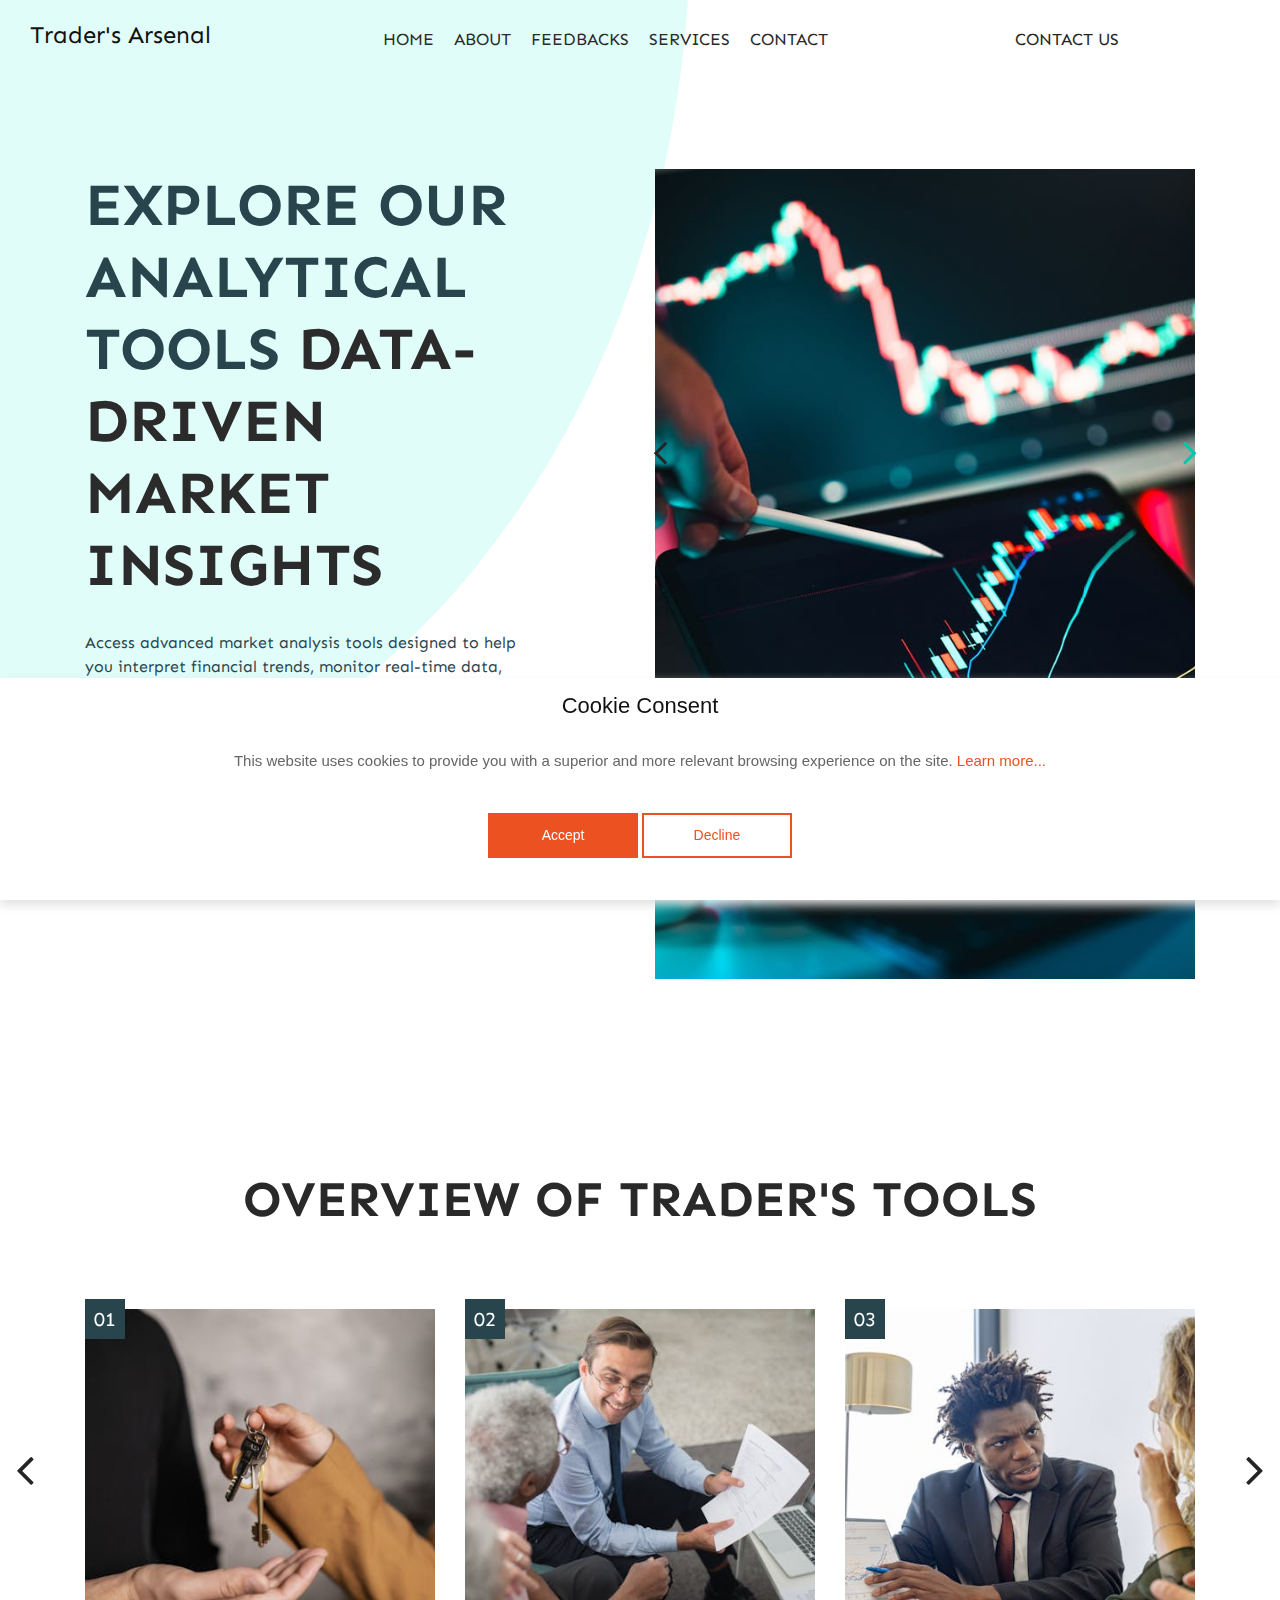
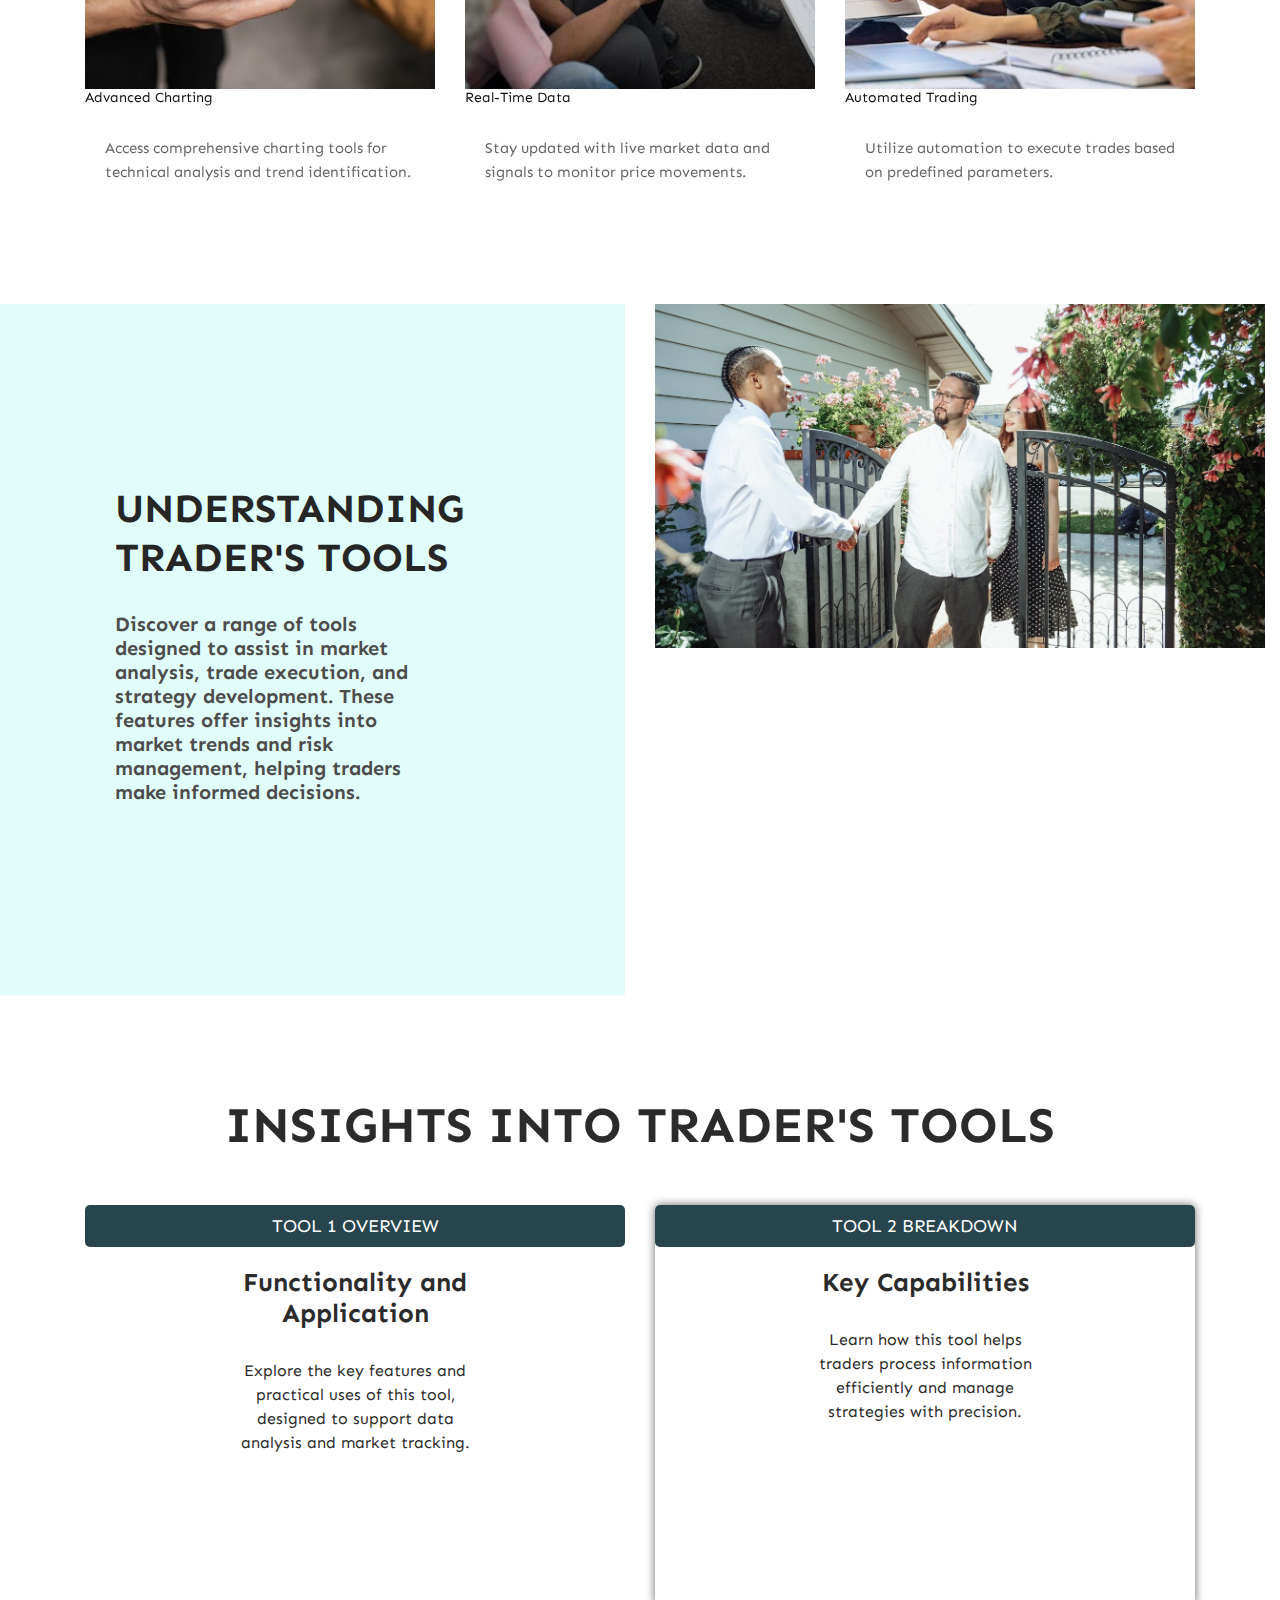
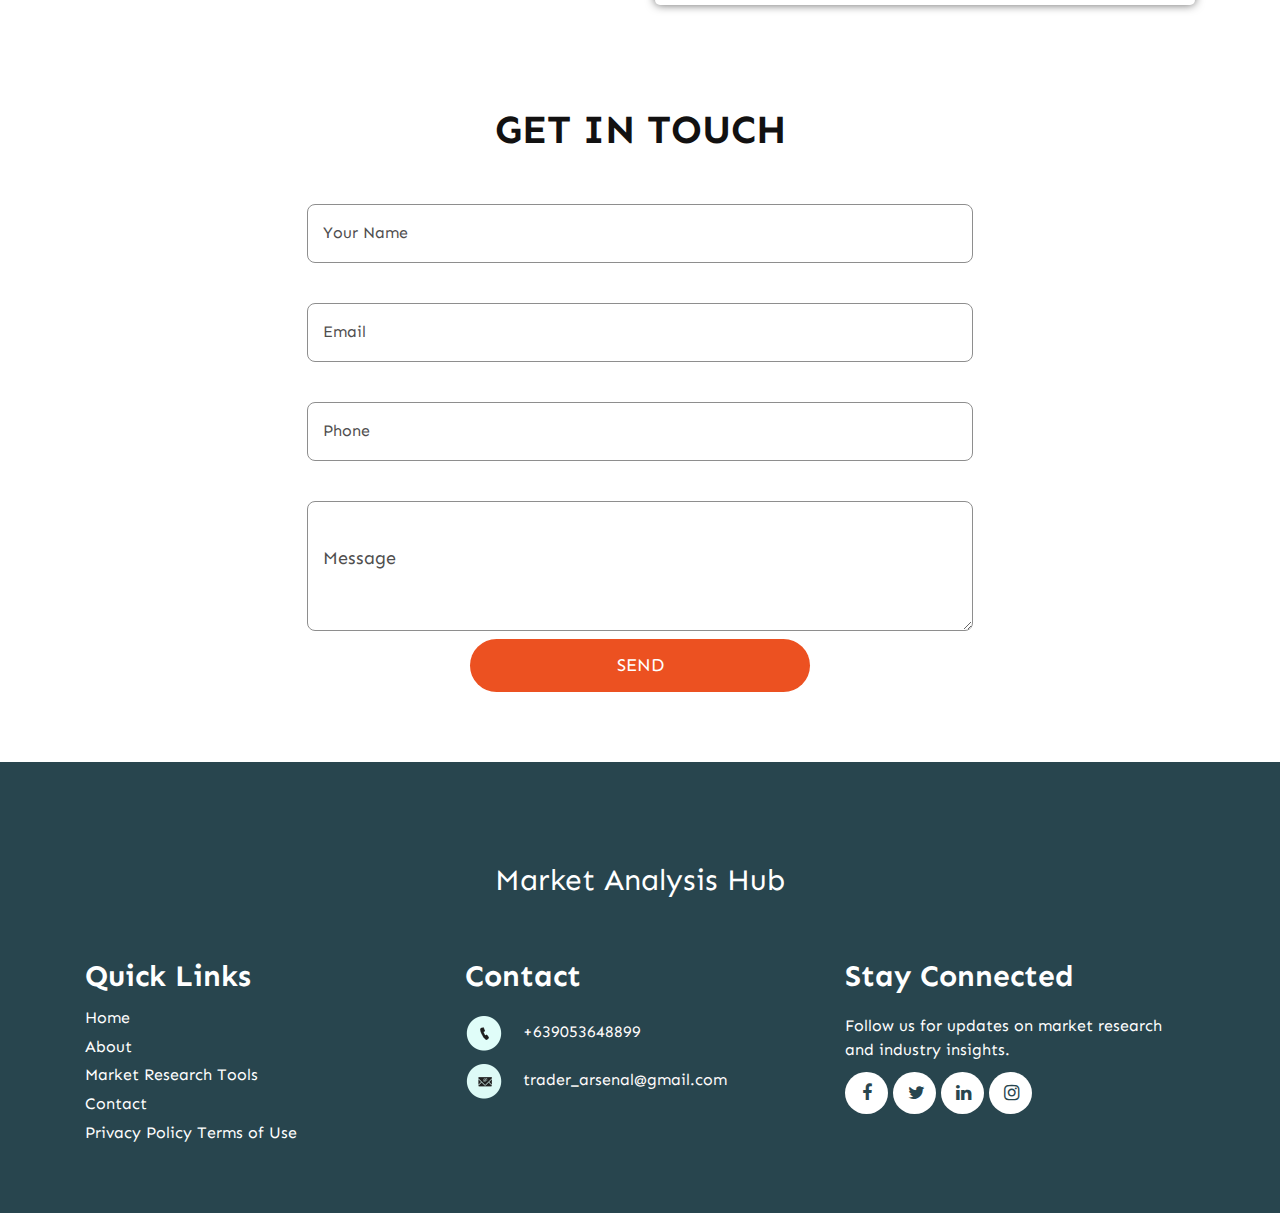
<file: index.html>
<!DOCTYPE html>
<html>
    <head>
        <!-- basic -->
        <meta charset="utf-8" />
        <meta http-equiv="X-UA-Compatible" content="IE=edge" />
        <meta name="viewport" content="width=device-width, initial-scale=1" />
        <!-- mobile metas -->
        <meta name="viewport" content="width=device-width, initial-scale=1" />
        <meta name="viewport" content="initial-scale=1, maximum-scale=1" />
        <!-- site metas -->
        <title>Trader's Arsenal</title>
        <meta name="keywords" content="" />
        <meta name="description" content="" />
        <meta name="author" content="" />
        <!-- bootstrap css -->
        <link rel="stylesheet" type="text/css" href="css/bootstrap.min.css" />
        <!-- style css -->
        <link rel="stylesheet" type="text/css" href="css/style.css" />
        <!-- Responsive-->
        <link rel="stylesheet" href="css/responsive.css" />
        <!-- favicon -->
        <link rel="icon" href="images/favicon.png" type="image/gif" />
        <!-- font css -->
        <link
            href="https://fonts.googleapis.com/css2?family=Sen:wght@400;700;800&display=swap"
            rel="stylesheet"
        />
        <!-- Scrollbar Custom CSS -->
        <link rel="stylesheet" href="css/jquery.mCustomScrollbar.min.css" />
        <!-- Tweaks for older IEs-->
        <link
            rel="stylesheet"
            href="https://netdna.bootstrapcdn.com/font-awesome/4.0.3/css/font-awesome.css"
        />
    </head>
    <body>
        <div class="header_block">
            <div class="container-fluid">
                <nav class="navbar navbar-expand-lg navbar-light bg-light">
                    <a class="navbar-brand" href="index.html">
                        <h1>Trader's Arsenal</h1>
                    </a>
                    <button
                        class="navbar-toggler"
                        type="button"
                        data-toggle="collapse"
                        data-target="#navbarSupportedContent"
                        aria-controls="navbarSupportedContent"
                        aria-expanded="false"
                        aria-label="Toggle navigation"
                    >
                        <span class="navbar-toggler-icon"></span>
                    </button>
                    <div
                        class="collapse navbar-collapse"
                        id="navbarSupportedContent"
                    >
                        <ul class="navbar-nav ml-auto">
                            <li class="nav-item active">
                                <a class="nav-link" href="index.html">Home</a>
                            </li>
                            <li class="nav-item">
                                <a class="nav-link" href="about.html">About</a>
                            </li>
                            <li class="nav-item">
                                <a class="nav-link" href="testimonials.html"
                                    >Feedbacks</a
                                >
                            </li>
                            <li class="nav-item">
                                <a class="nav-link" href="services.html"
                                    >Services</a
                                >
                            </li>
                            <li class="nav-item">
                                <a class="nav-link" href="contact.html"
                                    >Contact</a
                                >
                            </li>
                        </ul>
                        <form class="form-inline my-2 my-lg-0">
                            <div class="login_bt">
                                <ul>
                                    <li>
                                        <a href="contact.html">Contact Us</a>
                                    </li>
                                </ul>
                            </div>
                        </form>
                    </div>
                </nav>
            </div>
            <!-- banner section start -->
            <div class="banner_section layout_padding">
                <div class="container">
                    <div class="row">
                        <div class="col-md-6">
                            <h1 class="banner_taital">
                                EXPLORE OUR ANALYTICAL TOOLS
                                <span style="color: #2b2b2b">
                                    DATA-DRIVEN MARKET INSIGHTS
                                </span>
                            </h1>
                            <p class="banner_text">
                                Access advanced market analysis tools designed
                                to help you interpret financial trends, monitor
                                real-time data, and refine your research
                                approach.
                            </p>
                            <div class="started_text">
                                <a href="about.html">Learn More</a>
                            </div>
                        </div>
                        <div class="col-md-6">
                            <div
                                id="banner_slider"
                                class="carousel slide"
                                data-ride="carousel"
                            >
                                <div class="carousel-inner">
                                    <div class="carousel-item active">
                                        <div class="banner_img">
                                            <img
                                                src="images/banner-img-1.jpg"
                                            />
                                        </div>
                                    </div>
                                    <div class="carousel-item">
                                        <div class="banner_img">
                                            <img
                                                src="images/banner-img-2.jpg"
                                            />
                                        </div>
                                    </div>
                                    <div class="carousel-item">
                                        <div class="banner_img">
                                            <img
                                                src="images/banner-img-3.jpg"
                                            />
                                        </div>
                                    </div>
                                </div>
                                <a
                                    class="carousel-control-prev"
                                    href="#banner_slider"
                                    role="button"
                                    data-slide="prev"
                                >
                                    <i class="fa fa-angle-left"></i>
                                </a>
                                <a
                                    class="carousel-control-next"
                                    href="#banner_slider"
                                    role="button"
                                    data-slide="next"
                                >
                                    <i class="fa fa-angle-right"></i>
                                </a>
                            </div>
                        </div>
                    </div>
                </div>
            </div>
            <!-- banner section end -->
        </div>
        <!-- header section end -->

        <!-- Features section start -->
        <div class="blog_block layout_padding">
            <div class="container">
                <div class="row">
                    <div class="col-md-12">
                        <h1 class="blog_taital">Overview of Trader's Tools</h1>
                    </div>
                </div>
                <div class="blog_block_2">
                    <div
                        id="main_slider"
                        class="carousel slide"
                        data-ride="carousel"
                    >
                        <div class="carousel-inner">
                            <div class="carousel-item active">
                                <div class="row">
                                    <div class="col-md-4">
                                        <div class="blog_img">
                                            <img
                                                src="images/img_sec_feat_1.jpg"
                                            />
                                        </div>
                                        <h6 class="number_text">01</h6>
                                        <h5 class="card_title">
                                            Advanced Charting
                                        </h5>
                                        <p class="card_description">
                                            Access comprehensive charting tools
                                            for technical analysis and trend
                                            identification.
                                        </p>
                                    </div>
                                    <div class="col-md-4">
                                        <div class="blog_img">
                                            <img
                                                src="images/img_sec_feat_2.jpg"
                                            />
                                        </div>
                                        <h6 class="number_text">02</h6>
                                        <h5 class="card_title">
                                            Real-Time Data
                                        </h5>
                                        <p class="card_description">
                                            Stay updated with live market data
                                            and signals to monitor price
                                            movements.
                                        </p>
                                    </div>
                                    <div class="col-md-4">
                                        <div class="blog_img">
                                            <img
                                                src="images/img_sec_feat_3.jpg"
                                            />
                                        </div>
                                        <h6 class="number_text">03</h6>
                                        <h5 class="card_title">
                                            Automated Trading
                                        </h5>
                                        <p class="card_description">
                                            Utilize automation to execute trades
                                            based on predefined parameters.
                                        </p>
                                    </div>
                                </div>
                            </div>
                            <div class="carousel-item">
                                <div class="row">
                                    <div class="col-md-4">
                                        <div class="blog_img">
                                            <img
                                                src="images/img_sec_feat_4.jpg"
                                            />
                                        </div>
                                        <h6 class="number_text">04</h6>
                                        <h5 class="card_title">
                                            Risk Management Tools
                                        </h5>
                                        <p class="card_description">
                                            Use monitoring and assessment
                                            features to help manage exposure and
                                            adjust strategies.
                                        </p>
                                    </div>
                                    <div class="col-md-4">
                                        <div class="blog_img">
                                            <img
                                                src="images/img_sec_feat_5.jpg"
                                            />
                                        </div>
                                        <h6 class="number_text">05</h6>
                                        <h5 class="card_title">
                                            Market Analysis Tools
                                        </h5>
                                        <p class="card_description">
                                            Evaluate trends and market
                                            conditions with analytical tools and
                                            reports.
                                        </p>
                                    </div>
                                    <div class="col-md-4">
                                        <div class="blog_img">
                                            <img
                                                src="images/img_sec_feat_6.jpg"
                                            />
                                        </div>
                                        <h6 class="number_text">06</h6>
                                        <h5 class="card_title">
                                            Portfolio Management
                                        </h5>
                                        <p class="card_description">
                                            Organize and track assets
                                            efficiently with portfolio
                                            monitoring tools.
                                        </p>
                                    </div>
                                </div>
                            </div>
                        </div>
                        <a
                            class="carousel-control-prev"
                            href="#main_slider"
                            role="button"
                            data-slide="prev"
                        >
                            <i class="fa fa-angle-left"></i>
                        </a>
                        <a
                            class="carousel-control-next"
                            href="#main_slider"
                            role="button"
                            data-slide="next"
                        >
                            <i class="fa fa-angle-right"></i>
                        </a>
                    </div>
                </div>
            </div>
        </div>
        <!-- Features section end -->

        <!-- Approach section start -->
        <div class="about_block layout_padding">
            <div class="container-fluid">
                <div class="row">
                    <div class="col-md-6 padding_left0" style="height: 100%">
                        <div class="about_taital_main" style="height: 100%">
                            <h1 class="about_taital">
                                Understanding Trader's Tools
                            </h1>
                            <h6 class="about_text">
                                Discover a range of tools designed to assist in
                                market analysis, trade execution, and strategy
                                development. These features offer insights into
                                market trends and risk management, helping
                                traders make informed decisions.
                            </h6>
                        </div>
                    </div>
                    <div class="col-md-6">
                        <div class="about_img">
                            <img src="images/img_sec_1.jpg" />
                        </div>
                    </div>
                </div>
            </div>
        </div>
        <!-- Approach section end -->

        <!-- Insights section start -->
        <div class="pricing_block layout_padding">
            <div class="container">
                <div class="row">
                    <div class="col-md-12">
                        <h1 class="pricing_taital">
                            Insights into Trader's Tools
                        </h1>
                    </div>
                </div>
                <div class="pricing_block_2">
                    <div class="row">
                        <div class="col-md-6">
                            <div class="pricing_box">
                                <h6 class="regular_text">Tool 1 Overview</h6>
                                <div class="taital_main">
                                    <h3 class="dolor_text">
                                        Functionality and Application
                                    </h3>
                                </div>
                                <p class="using_text">
                                    Explore the key features and practical uses
                                    of this tool, designed to support data
                                    analysis and market tracking.
                                </p>
                            </div>
                        </div>
                        <div class="col-md-6">
                            <div class="pricing_box active">
                                <h6 class="regular_text">Tool 2 Breakdown</h6>
                                <div class="taital_main">
                                    <h3 class="dolor_text">Key Capabilities</h3>
                                </div>
                                <p class="using_text">
                                    Learn how this tool helps traders process
                                    information efficiently and manage
                                    strategies with precision.
                                </p>
                            </div>
                        </div>
                    </div>
                </div>
            </div>
        </div>
        <!-- Insights section end -->

        <!-- Contact section start -->
        <div class="contact_block layout_padding">
            <div class="container">
                <div class="row">
                    <div class="col-sm-12">
                        <h1 class="contact_taital contact_heading">
                            Get in Touch
                        </h1>
                    </div>
                </div>
                <div class="contact_block_2">
                    <div class="row">
                        <div class="col-md-12">
                            <div class="mail_section map_form_container">
                                <form action="thanks.html" method="GET">
                                    <input
                                        type="text"
                                        class="mail_text"
                                        placeholder="Your Name"
                                        name="Your Name"
                                        required
                                    />
                                    <input
                                        type="text"
                                        class="mail_text"
                                        placeholder="Email"
                                        name="Email"
                                        required
                                    />
                                    <input
                                        type="number"
                                        class="mail_text"
                                        placeholder="Phone"
                                        name="Phone"
                                        required
                                    />
                                    <textarea
                                        class="massage-bt"
                                        placeholder="Message"
                                        rows="5"
                                        id="comment"
                                        name="Message"
                                        required
                                    ></textarea>
                                    <div class="contact_btn_main">
                                        <div style="width: 100%">
                                            <button
                                                style="
                                                    width: 100%;
                                                    float: left;
                                                    background-color: #ec5121;
                                                    color: #ffffff;
                                                    text-align: center;
                                                    padding: 10px;
                                                    text-transform: uppercase;
                                                    border-radius: 30px;
                                                    font-size: 18px;
                                                "
                                            >
                                                Send
                                            </button>
                                        </div>
                                    </div>
                                </form>
                            </div>
                        </div>
                    </div>
                </div>
            </div>
        </div>
        <!-- Contact section end -->

        <!-- footer section start -->
        <div class="footer_block layout_padding">
            <div class="container">
                <div class="row">
                    <div class="col-md-12">
                        <div class="footer_logo">
                            <h1 style="font-size: 30px; color: #fff">
                                Market Analysis Hub
                            </h1>
                        </div>
                    </div>
                </div>
                <div class="footer_block_2">
                    <div class="row">
                        <div class="col-lg-4 col-sm-6">
                            <h2 class="useful_text">Quick Links</h2>
                            <div class="footer_menu">
                                <ul>
                                    <li><a href="index.html">Home</a></li>
                                    <li><a href="about.html">About</a></li>
                                    <li>
                                        <a href="tools.html"
                                            >Market Research Tools</a
                                        >
                                    </li>
                                    <li><a href="contact.html">Contact</a></li>
                                    <li>
                                        <a href="privacy-policy.html"
                                            >Privacy Policy</a
                                        >
                                        <a href="terms-of-use.html"
                                            >Terms of Use</a
                                        >
                                    </li>
                                </ul>
                            </div>
                        </div>

                        <div class="col-lg-4 col-sm-6">
                            <h2 class="useful_text">Contact</h2>
                            <div class="location_text">
                                <img src="images/call-icon.png" />
                                <span class="padding_left_15">
                                    <a href="#">+639053648899</a>
                                </span>
                            </div>
                            <div class="location_text">
                                <img src="images/mail-icon.png" />
                                <span class="padding_left_15">
                                    <a href="#">trader_arsenal@gmail.com</a>
                                </span>
                            </div>
                        </div>

                        <div class="col-lg-4 col-sm-6">
                            <h2 class="useful_text">Stay Connected</h2>
                            <p class="footer_text">
                                Follow us for updates on market research and
                                industry insights.
                            </p>
                            <div class="social_icon">
                                <ul>
                                    <li>
                                        <a href="https://www.facebook.com/">
                                            <i
                                                class="fa fa-facebook"
                                                aria-hidden="true"
                                            ></i>
                                        </a>
                                    </li>
                                    <li>
                                        <a href="https://www.twitter.com/">
                                            <i
                                                class="fa fa-twitter"
                                                aria-hidden="true"
                                            ></i>
                                        </a>
                                    </li>
                                    <li>
                                        <a href="https://www.linkedin.com/">
                                            <i
                                                class="fa fa-linkedin"
                                                aria-hidden="true"
                                            ></i>
                                        </a>
                                    </li>
                                    <li>
                                        <a href="https://www.instagram.com/">
                                            <i
                                                class="fa fa-instagram"
                                                aria-hidden="true"
                                            ></i>
                                        </a>
                                    </li>
                                </ul>
                            </div>
                        </div>
                    </div>
                </div>
            </div>
        </div>
        <!-- footer section end -->

        <!-- Cookie banner -->
        <div class="cookie-wrapper show">
            <div>
                <i class="bx bx-cookie"></i>
                <h2 style="text-align: center">Cookie Consent</h2>
            </div>

            <div class="data">
                <p>
                    This website uses cookies to provide you with a superior and
                    more relevant browsing experience on the site.
                    <a href="privacy-policy.html">Learn more...</a>
                </p>
            </div>

            <div class="buttons">
                <button class="cookie-button" id="acceptBtn">Accept</button>
                <button class="cookie-button" id="declineBtn">Decline</button>
            </div>
        </div>
        <!-- End Cookie banner -->

        <!-- Javascript files-->
        <script src="https://code.jquery.com/jquery-3.4.1.min.js"></script>
        <script src="js/popper.min.js"></script>
        <script src="js/bootstrap.bundle.min.js"></script>
        <script src="js/jquery-3.0.0.min.js"></script>
        <script src="js/plugin.js"></script>
        <!-- sidebar -->
        <script src="js/jquery.mCustomScrollbar.concat.min.js"></script>
        <script src="js/custom.js"></script>
        <script src="js/cookiebanner.js"></script>
        <!-- javascript -->
    </body>
</html>
</file>
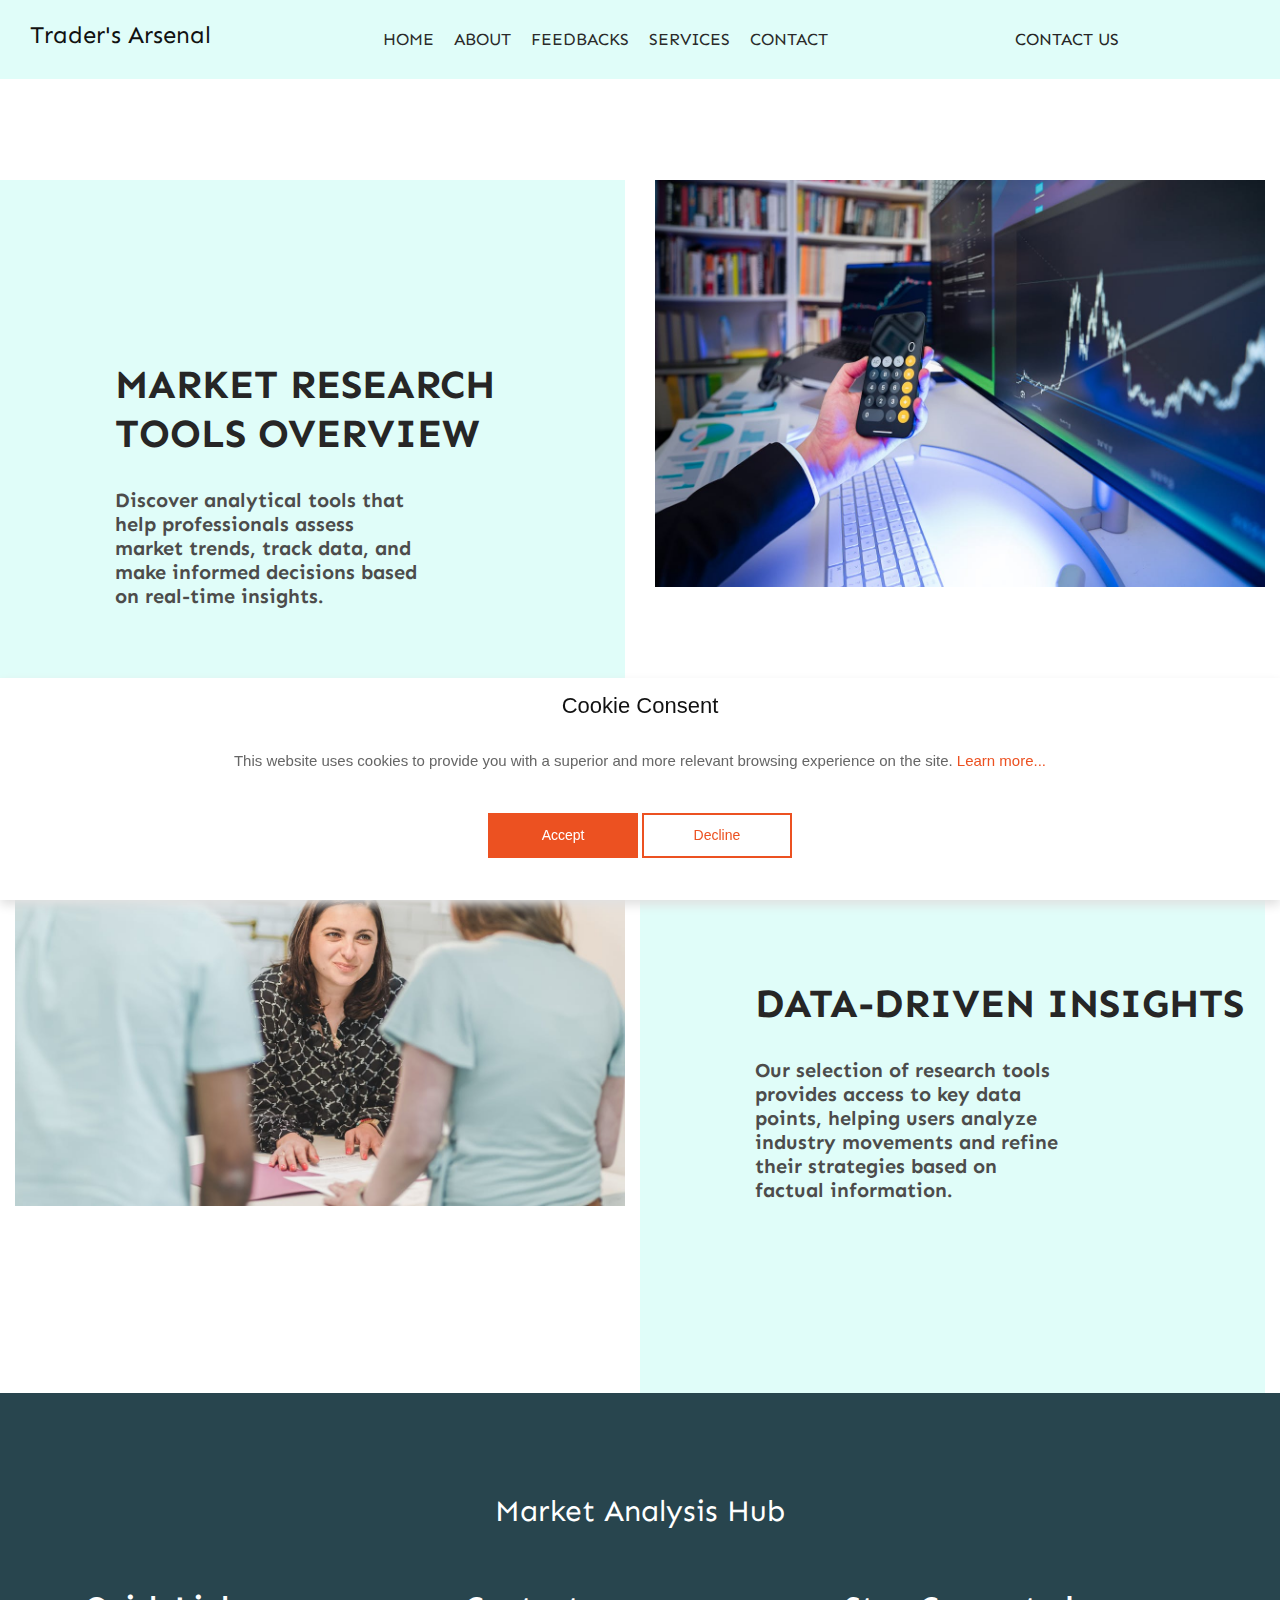
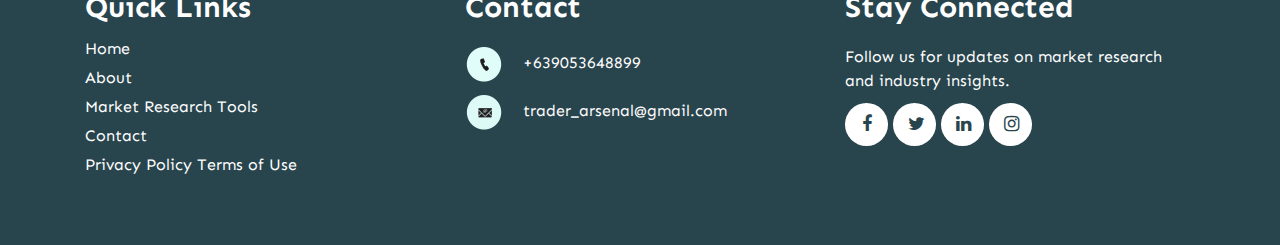
<file: about.html>
<!DOCTYPE html>
<html>
    <head>
        <!-- basic -->
        <meta charset="utf-8" />
        <meta http-equiv="X-UA-Compatible" content="IE=edge" />
        <meta name="viewport" content="width=device-width, initial-scale=1" />
        <!-- mobile metas -->
        <meta name="viewport" content="width=device-width, initial-scale=1" />
        <meta name="viewport" content="initial-scale=1, maximum-scale=1" />
        <!-- site metas -->
        <title>Trader's Arsenal</title>
        <meta name="keywords" content="" />
        <meta name="description" content="" />
        <meta name="author" content="" />
        <!-- bootstrap css -->
        <link rel="stylesheet" type="text/css" href="css/bootstrap.min.css" />
        <!-- style css -->
        <link rel="stylesheet" type="text/css" href="css/style.css" />
        <!-- Responsive-->
        <link rel="stylesheet" href="css/responsive.css" />
        <!-- favicon -->
        <link rel="icon" href="images/favicon.png" type="image/gif" />
        <!-- font css -->
        <link
            href="https://fonts.googleapis.com/css2?family=Sen:wght@400;700;800&display=swap"
            rel="stylesheet"
        />
        <!-- Scrollbar Custom CSS -->
        <link rel="stylesheet" href="css/jquery.mCustomScrollbar.min.css" />
        <!-- Tweaks for older IEs-->
        <link
            rel="stylesheet"
            href="https://netdna.bootstrapcdn.com/font-awesome/4.0.3/css/font-awesome.css"
        />
    </head>
    <body>
        <div class="header_block header_bg">
            <div class="container-fluid">
                <nav class="navbar navbar-expand-lg navbar-light bg-light">
                    <a class="navbar-brand" href="index.html">
                        <h1>Trader's Arsenal</h1>
                    </a>
                    <button
                        class="navbar-toggler"
                        type="button"
                        data-toggle="collapse"
                        data-target="#navbarSupportedContent"
                        aria-controls="navbarSupportedContent"
                        aria-expanded="false"
                        aria-label="Toggle navigation"
                    >
                        <span class="navbar-toggler-icon"></span>
                    </button>
                    <div
                        class="collapse navbar-collapse"
                        id="navbarSupportedContent"
                    >
                        <ul class="navbar-nav ml-auto">
                            <li class="nav-item active">
                                <a class="nav-link" href="index.html">Home</a>
                            </li>
                            <li class="nav-item">
                                <a class="nav-link" href="about.html">About</a>
                            </li>
                            <li class="nav-item">
                                <a class="nav-link" href="testimonials.html"
                                    >Feedbacks</a
                                >
                            </li>
                            <li class="nav-item">
                                <a class="nav-link" href="services.html"
                                    >Services</a
                                >
                            </li>
                            <li class="nav-item">
                                <a class="nav-link" href="contact.html"
                                    >Contact</a
                                >
                            </li>
                        </ul>
                        <form class="form-inline my-2 my-lg-0">
                            <div class="login_bt">
                                <ul>
                                    <li>
                                        <a href="contact.html">Contact Us</a>
                                    </li>
                                </ul>
                            </div>
                        </form>
                    </div>
                </nav>
            </div>
        </div>
        <!-- header section end -->

        <!-- about section start -->
        <div class="about_block layout_padding">
            <div class="container-fluid">
                <div class="row">
                    <div class="col-md-6 padding_left0">
                        <div class="about_taital_main" style="height: 100%">
                            <h1 class="about_taital">
                                Market Research Tools Overview
                            </h1>
                            <h6 class="about_text">
                                Discover analytical tools that help
                                professionals assess market trends, track data,
                                and make informed decisions based on real-time
                                insights.
                            </h6>
                        </div>
                    </div>
                    <div class="col-md-6">
                        <div class="about_img">
                            <img src="images/img_sec_ab_1.jpg" />
                        </div>
                    </div>
                </div>
                <div class="row" style="flex-direction: row-reverse">
                    <div class="col-md-6 padding_left0">
                        <div class="about_taital_main" style="height: 100%">
                            <h1 class="about_taital">Data-Driven Insights</h1>
                            <h6 class="about_text">
                                Our selection of research tools provides access
                                to key data points, helping users analyze
                                industry movements and refine their strategies
                                based on factual information.
                            </h6>
                        </div>
                    </div>
                    <div class="col-md-6">
                        <div class="about_img">
                            <img src="images/img_sec_ab_2.jpg" />
                        </div>
                    </div>
                </div>
            </div>
        </div>
        <!-- about section end -->

        <!-- footer section start -->
        <div class="footer_block layout_padding">
            <div class="container">
                <div class="row">
                    <div class="col-md-12">
                        <div class="footer_logo">
                            <h1 style="font-size: 30px; color: #fff">
                                Market Analysis Hub
                            </h1>
                        </div>
                    </div>
                </div>
                <div class="footer_block_2">
                    <div class="row">
                        <div class="col-lg-4 col-sm-6">
                            <h2 class="useful_text">Quick Links</h2>
                            <div class="footer_menu">
                                <ul>
                                    <li><a href="index.html">Home</a></li>
                                    <li><a href="about.html">About</a></li>
                                    <li>
                                        <a href="tools.html"
                                            >Market Research Tools</a
                                        >
                                    </li>
                                    <li><a href="contact.html">Contact</a></li>
                                    <li>
                                        <a href="privacy-policy.html"
                                            >Privacy Policy</a
                                        >
                                        <a href="terms-of-use.html"
                                            >Terms of Use</a
                                        >
                                    </li>
                                </ul>
                            </div>
                        </div>

                        <div class="col-lg-4 col-sm-6">
                            <h2 class="useful_text">Contact</h2>
                            <div class="location_text">
                                <img src="images/call-icon.png" />
                                <span class="padding_left_15">
                                    <a href="#">+639053648899</a>
                                </span>
                            </div>
                            <div class="location_text">
                                <img src="images/mail-icon.png" />
                                <span class="padding_left_15">
                                    <a href="#">trader_arsenal@gmail.com</a>
                                </span>
                            </div>
                        </div>

                        <div class="col-lg-4 col-sm-6">
                            <h2 class="useful_text">Stay Connected</h2>
                            <p class="footer_text">
                                Follow us for updates on market research and
                                industry insights.
                            </p>
                            <div class="social_icon">
                                <ul>
                                    <li>
                                        <a href="https://www.facebook.com/">
                                            <i
                                                class="fa fa-facebook"
                                                aria-hidden="true"
                                            ></i>
                                        </a>
                                    </li>
                                    <li>
                                        <a href="https://www.twitter.com/">
                                            <i
                                                class="fa fa-twitter"
                                                aria-hidden="true"
                                            ></i>
                                        </a>
                                    </li>
                                    <li>
                                        <a href="https://www.linkedin.com/">
                                            <i
                                                class="fa fa-linkedin"
                                                aria-hidden="true"
                                            ></i>
                                        </a>
                                    </li>
                                    <li>
                                        <a href="https://www.instagram.com/">
                                            <i
                                                class="fa fa-instagram"
                                                aria-hidden="true"
                                            ></i>
                                        </a>
                                    </li>
                                </ul>
                            </div>
                        </div>
                    </div>
                </div>
            </div>
        </div>
        <!-- footer section end -->

        <!-- Cookie banner -->
        <div class="cookie-wrapper show">
            <div>
                <i class="bx bx-cookie"></i>
                <h2 style="text-align: center">Cookie Consent</h2>
            </div>

            <div class="data">
                <p>
                    This website uses cookies to provide you with a superior and
                    more relevant browsing experience on the site.
                    <a href="privacy-policy.html">Learn more...</a>
                </p>
            </div>

            <div class="buttons">
                <button class="cookie-button" id="acceptBtn">Accept</button>
                <button class="cookie-button" id="declineBtn">Decline</button>
            </div>
        </div>
        <!-- End Cookie banner -->

        <!-- Javascript files-->
        <script src="https://code.jquery.com/jquery-3.4.1.min.js"></script>
        <script src="js/popper.min.js"></script>
        <script src="js/bootstrap.bundle.min.js"></script>
        <script src="js/jquery-3.0.0.min.js"></script>
        <script src="js/plugin.js"></script>
        <!-- sidebar -->
        <script src="js/jquery.mCustomScrollbar.concat.min.js"></script>
        <script src="js/custom.js"></script>
        <script src="js/cookiebanner.js"></script>
        <!-- javascript -->
    </body>
</html>
</file>
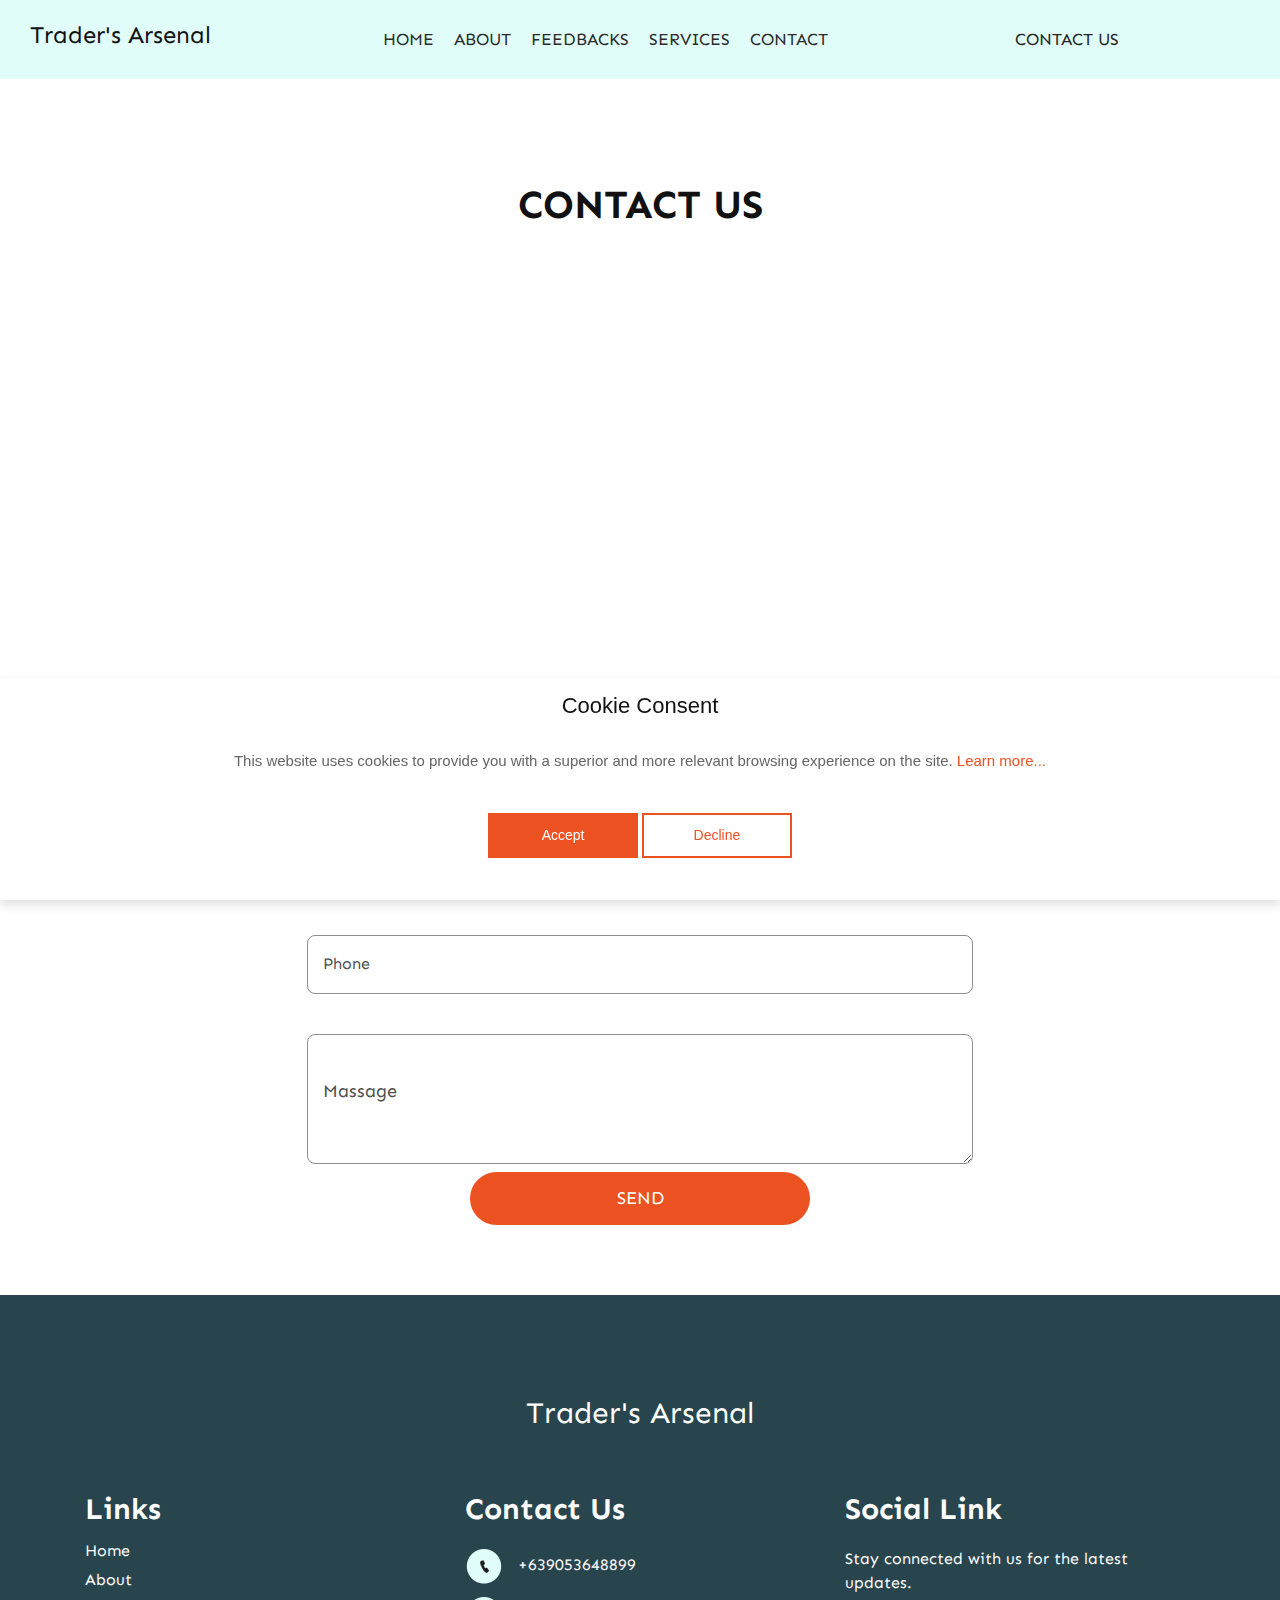
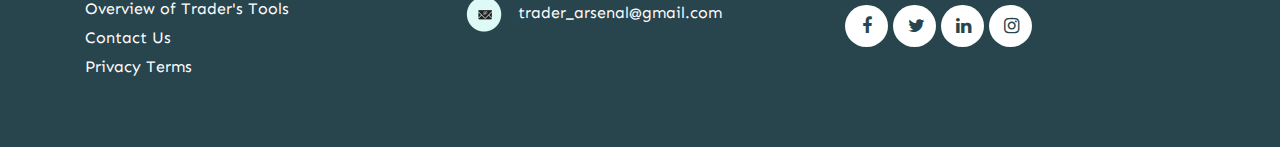
<file: contact.html>
<!DOCTYPE html>
<html>
    <head>
        <!-- basic -->
        <meta charset="utf-8" />
        <meta http-equiv="X-UA-Compatible" content="IE=edge" />
        <meta name="viewport" content="width=device-width, initial-scale=1" />
        <!-- mobile metas -->
        <meta name="viewport" content="width=device-width, initial-scale=1" />
        <meta name="viewport" content="initial-scale=1, maximum-scale=1" />
        <!-- site metas -->
        <title>Trader's Arsenal</title>
        <meta name="keywords" content="" />
        <meta name="description" content="" />
        <meta name="author" content="" />
        <!-- bootstrap css -->
        <link rel="stylesheet" type="text/css" href="css/bootstrap.min.css" />
        <!-- style css -->
        <link rel="stylesheet" type="text/css" href="css/style.css" />
        <!-- Responsive-->
        <link rel="stylesheet" href="css/responsive.css" />
        <!-- favicon -->
        <link rel="icon" href="images/favicon.png" type="image/gif" />
        <!-- font css -->
        <link
            href="https://fonts.googleapis.com/css2?family=Sen:wght@400;700;800&display=swap"
            rel="stylesheet"
        />
        <!-- Scrollbar Custom CSS -->
        <link rel="stylesheet" href="css/jquery.mCustomScrollbar.min.css" />
        <!-- Tweaks for older IEs-->
        <link
            rel="stylesheet"
            href="https://netdna.bootstrapcdn.com/font-awesome/4.0.3/css/font-awesome.css"
        />
    </head>
    <body>
        <div class="header_block header_bg">
            <div class="container-fluid">
                <nav class="navbar navbar-expand-lg navbar-light bg-light">
                    <a class="navbar-brand" href="index.html">
                        <h1>Trader's Arsenal</h1>
                    </a>
                    <button
                        class="navbar-toggler"
                        type="button"
                        data-toggle="collapse"
                        data-target="#navbarSupportedContent"
                        aria-controls="navbarSupportedContent"
                        aria-expanded="false"
                        aria-label="Toggle navigation"
                    >
                        <span class="navbar-toggler-icon"></span>
                    </button>
                    <div
                        class="collapse navbar-collapse"
                        id="navbarSupportedContent"
                    >
                        <ul class="navbar-nav ml-auto">
                            <li class="nav-item active">
                                <a class="nav-link" href="index.html">Home</a>
                            </li>
                            <li class="nav-item">
                                <a class="nav-link" href="about.html">About</a>
                            </li>
                            <li class="nav-item">
                                <a class="nav-link" href="testimonials.html"
                                    >Feedbacks</a
                                >
                            </li>
                            <li class="nav-item">
                                <a class="nav-link" href="services.html"
                                    >Services</a
                                >
                            </li>
                            <li class="nav-item">
                                <a class="nav-link" href="contact.html"
                                    >Contact</a
                                >
                            </li>
                        </ul>
                        <form class="form-inline my-2 my-lg-0">
                            <div class="login_bt">
                                <ul>
                                    <li>
                                        <a href="contact.html">Contact Us</a>
                                    </li>
                                </ul>
                            </div>
                        </form>
                    </div>
                </nav>
            </div>
        </div>
        <!-- header section end -->
        <!-- contact section start -->
        <div class="contact_block layout_padding">
            <div class="container">
                <div class="row">
                    <div class="col-sm-12">
                        <h1 class="contact_taital contact_heading">
                            Contact Us
                        </h1>
                    </div>
                </div>
                <div class="contact_block_2">
                    <div class="row">
                        <div class="col-md-12">
                            <div class="mail_section map_form_container">
                                <iframe
                                    src="https://www.google.com/maps/embed?pb=!1m18!1m12!1m3!1d4461.540818750473!2d121.02616133197711!3d14.563351819500946!2m3!1f0!2f0!3f0!3m2!1i1024!2i768!4f13.1!3m3!1m2!1s0x3397c9aa0b69906b%3A0x68492eb5d052d22a!2sPhilippines%20Business%20Tours!5e0!3m2!1suk!2sua!4v1738242437764!5m2!1suk!2sua"
                                    width="100%"
                                    height="450"
                                    style="border: 0"
                                    allowfullscreen=""
                                    loading="lazy"
                                    referrerpolicy="no-referrer-when-downgrade"
                                ></iframe>
                                <form action="thanks.html" method="GET">
                                    <input
                                        type="text"
                                        class="mail_text"
                                        placeholder="Your Name"
                                        name="Your Name"
                                        required
                                    />
                                    <input
                                        type="text"
                                        class="mail_text"
                                        placeholder="Email"
                                        name="Email"
                                        required
                                    />
                                    <input
                                        type="number"
                                        class="mail_text"
                                        placeholder="Phone"
                                        name="Phone"
                                        required
                                    />
                                    <textarea
                                        class="massage-bt"
                                        placeholder="Massage"
                                        rows="5"
                                        id="comment"
                                        name="Massage"
                                        required
                                    ></textarea>
                                    <div class="contact_btn_main">
                                        <div style="width: 100%">
                                            <button
                                                style="
                                                    width: 100%;
                                                    float: left;
                                                    background-color: #ec5121;
                                                    color: #ffffff;
                                                    text-align: center;
                                                    padding: 10px;
                                                    text-transform: uppercase;
                                                    border-radius: 30px;
                                                    font-size: 18px;
                                                "
                                            >
                                                Send
                                            </button>
                                        </div>
                                    </div>
                                </form>
                            </div>
                        </div>
                    </div>
                </div>
            </div>
        </div>
        <!-- contact section end -->

        <!-- footer section start -->
        <div class="footer_block layout_padding">
            <div class="container">
                <div class="row">
                    <div class="col-md-12">
                        <div class="footer_logo">
                            <h1 style="font-size: 30px; color: #fff">
                                Trader's Arsenal
                            </h1>
                        </div>
                    </div>
                </div>
                <div class="footer_block_2">
                    <div class="row">
                        <div class="col-lg-4 col-sm-6">
                            <h2 class="useful_text">Links</h2>
                            <div class="footer_menu">
                                <ul>
                                    <li><a href="index.html">Home</a></li>
                                    <li><a href="about.html">About</a></li>
                                    <li>
                                        <a href="tools.html"
                                            >Overview of Trader's Tools</a
                                        >
                                    </li>
                                    <li>
                                        <a href="contact.html">Contact Us</a>
                                    </li>
                                    <li>
                                        <a href="privacy-policy.html"
                                            >Privacy</a
                                        >
                                        <a href="terms-of-use.html">Terms</a>
                                    </li>
                                </ul>
                            </div>
                        </div>

                        <div class="col-lg-4 col-sm-6">
                            <h2 class="useful_text">Contact Us</h2>
                            <div class="location_text">
                                <img src="images/call-icon.png" /><span
                                    class="padding_left_15"
                                    ><a href="#">+639053648899</a></span
                                >
                            </div>
                            <div class="location_text">
                                <img src="images/mail-icon.png" /><span
                                    class="padding_left_15"
                                    ><a href="#"
                                        >trader_arsenal@gmail.com</a
                                    ></span
                                >
                            </div>
                        </div>
                        <div class="col-lg-4 col-sm-6">
                            <h2 class="useful_text">Social Link</h2>
                            <p class="footer_text">
                                Stay connected with us for the latest updates.
                            </p>
                            <div class="social_icon">
                                <ul>
                                    <li>
                                        <a href="https://www.facebook.com/">
                                            <i
                                                class="fa fa-facebook"
                                                aria-hidden="true"
                                            ></i>
                                        </a>
                                    </li>
                                    <li>
                                        <a href="https://www.twitter.com/">
                                            <i
                                                class="fa fa-twitter"
                                                aria-hidden="true"
                                            ></i>
                                        </a>
                                    </li>
                                    <li>
                                        <a href="https://www.linkedin.com/">
                                            <i
                                                class="fa fa-linkedin"
                                                aria-hidden="true"
                                            ></i>
                                        </a>
                                    </li>
                                    <li>
                                        <a href="https://www.instagram.com/">
                                            <i
                                                class="fa fa-instagram"
                                                aria-hidden="true"
                                            ></i>
                                        </a>
                                    </li>
                                </ul>
                            </div>
                        </div>
                    </div>
                </div>
            </div>
        </div>
        <!-- footer section end -->

        <!-- Cookie banner -->
        <div class="cookie-wrapper show">
            <div>
                <i class="bx bx-cookie"></i>
                <h2 style="text-align: center">Cookie Consent</h2>
            </div>

            <div class="data">
                <p>
                    This website uses cookies to provide you with a superior and
                    more relevant browsing experience on the site.
                    <a href="privacy-policy.html">Learn more...</a>
                </p>
            </div>

            <div class="buttons">
                <button class="cookie-button" id="acceptBtn">Accept</button>
                <button class="cookie-button" id="declineBtn">Decline</button>
            </div>
        </div>
        <!-- End Cookie banner -->

        <!-- Javascript files-->
        <script src="https://code.jquery.com/jquery-3.4.1.min.js"></script>
        <script src="js/popper.min.js"></script>
        <script src="js/bootstrap.bundle.min.js"></script>
        <script src="js/jquery-3.0.0.min.js"></script>
        <script src="js/plugin.js"></script>
        <!-- sidebar -->
        <script src="js/jquery.mCustomScrollbar.concat.min.js"></script>
        <script src="js/custom.js"></script>
        <script src="js/cookiebanner.js"></script>
        <!-- javascript -->
    </body>
</html>
</file>
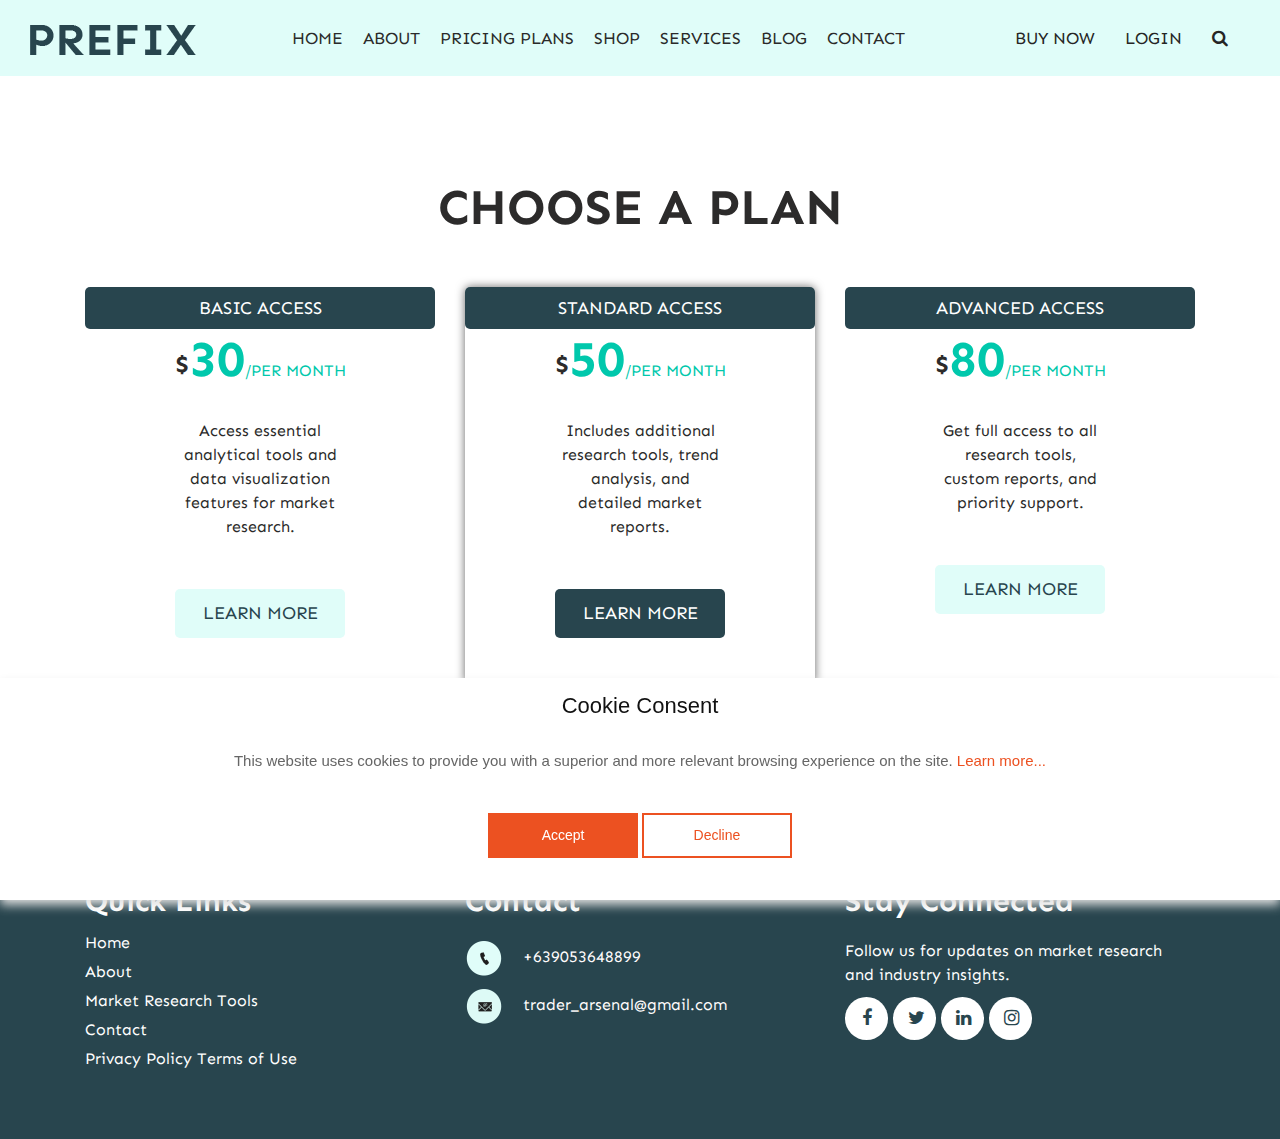
<file: pricing.html>
<!DOCTYPE html>
<html>
    <head>
        <!-- basic -->
        <meta charset="utf-8" />
        <meta http-equiv="X-UA-Compatible" content="IE=edge" />
        <meta name="viewport" content="width=device-width, initial-scale=1" />
        <!-- mobile metas -->
        <meta name="viewport" content="width=device-width, initial-scale=1" />
        <meta name="viewport" content="initial-scale=1, maximum-scale=1" />
        <!-- site metas -->
        <title>Pricing</title>
        <meta name="keywords" content="" />
        <meta name="description" content="" />
        <meta name="author" content="" />
        <!-- bootstrap css -->
        <link rel="stylesheet" type="text/css" href="css/bootstrap.min.css" />
        <!-- style css -->
        <link rel="stylesheet" type="text/css" href="css/style.css" />
        <!-- Responsive-->
        <link rel="stylesheet" href="css/responsive.css" />
        <!-- favicon -->
        <link rel="icon" href="images/favicon.png" type="image/gif" />
        <!-- font css -->
        <link
            href="https://fonts.googleapis.com/css2?family=Sen:wght@400;700;800&display=swap"
            rel="stylesheet"
        />
        <!-- Scrollbar Custom CSS -->
        <link rel="stylesheet" href="css/jquery.mCustomScrollbar.min.css" />
        <!-- Tweaks for older IEs-->
        <link
            rel="stylesheet"
            href="https://netdna.bootstrapcdn.com/font-awesome/4.0.3/css/font-awesome.css"
        />
    </head>
    <body>
        <div class="header_block header_bg">
            <div class="container-fluid">
                <nav class="navbar navbar-expand-lg navbar-light bg-light">
                    <a class="navbar-brand" href="index.html"
                        ><img src="images/logo.png"
                    /></a>
                    <button
                        class="navbar-toggler"
                        type="button"
                        data-toggle="collapse"
                        data-target="#navbarSupportedContent"
                        aria-controls="navbarSupportedContent"
                        aria-expanded="false"
                        aria-label="Toggle navigation"
                    >
                        <span class="navbar-toggler-icon"></span>
                    </button>
                    <div
                        class="collapse navbar-collapse"
                        id="navbarSupportedContent"
                    >
                        <ul class="navbar-nav ml-auto">
                            <li class="nav-item active">
                                <a class="nav-link" href="index.html">Home</a>
                            </li>
                            <li class="nav-item">
                                <a class="nav-link" href="about.html">About</a>
                            </li>
                            <li class="nav-item">
                                <a class="nav-link" href="pricing.html"
                                    >Pricing Plans</a
                                >
                            </li>
                            <li class="nav-item">
                                <a class="nav-link" href="testimonials.html"
                                    >Shop</a
                                >
                            </li>
                            <li class="nav-item">
                                <a class="nav-link" href="services.html"
                                    >Services</a
                                >
                            </li>
                            <li class="nav-item">
                                <a class="nav-link" href="blog.html">Blog</a>
                            </li>
                            <li class="nav-item">
                                <a class="nav-link" href="contact.html"
                                    >Contact</a
                                >
                            </li>
                        </ul>
                        <form class="form-inline my-2 my-lg-0">
                            <div class="login_bt">
                                <ul>
                                    <li class="active">
                                        <a href="#">Buy Now</a>
                                    </li>
                                    <li><a href="#">Login</a></li>
                                    <li>
                                        <a href="#"
                                            ><i
                                                class="fa fa-search"
                                                aria-hidden="true"
                                            ></i
                                        ></a>
                                    </li>
                                </ul>
                            </div>
                        </form>
                    </div>
                </nav>
            </div>
        </div>
        <!-- header section end -->
        <!-- pricing section start -->
        <!-- information section start -->
        <div class="pricing_block layout_padding">
            <div class="container">
                <div class="row">
                    <div class="col-md-12">
                        <h1 class="pricing_taital">Choose a Plan</h1>
                    </div>
                </div>
                <div class="pricing_block_2">
                    <div class="row">
                        <div class="col-md-4">
                            <div class="pricing_box">
                                <h6 class="regular_text">Basic Access</h6>
                                <div class="taital_main">
                                    <h3 class="dolor_text">$</h3>
                                    <h1 class="dolor_text_1">30</h1>
                                    <p class="month_text">/Per Month</p>
                                </div>
                                <p class="using_text">
                                    Access essential analytical tools and data
                                    visualization features for market research.
                                </p>
                                <div class="readmore_bt">
                                    <a href="#">Learn More</a>
                                </div>
                            </div>
                        </div>
                        <div class="col-md-4">
                            <div class="pricing_box active">
                                <h6 class="regular_text">Standard Access</h6>
                                <div class="taital_main">
                                    <h3 class="dolor_text">$</h3>
                                    <h1 class="dolor_text_1">50</h1>
                                    <p class="month_text">/Per Month</p>
                                </div>
                                <p class="using_text">
                                    Includes additional research tools, trend
                                    analysis, and detailed market reports.
                                </p>
                                <div class="readmore_bt active">
                                    <a href="#">Learn More</a>
                                </div>
                            </div>
                        </div>
                        <div class="col-md-4">
                            <div class="pricing_box">
                                <h6 class="regular_text">Advanced Access</h6>
                                <div class="taital_main">
                                    <h3 class="dolor_text">$</h3>
                                    <h1 class="dolor_text_1">80</h1>
                                    <p class="month_text">/Per Month</p>
                                </div>
                                <p class="using_text">
                                    Get full access to all research tools,
                                    custom reports, and priority support.
                                </p>
                                <div class="readmore_bt">
                                    <a href="#">Learn More</a>
                                </div>
                            </div>
                        </div>
                    </div>
                </div>
            </div>
        </div>
        <!-- information section end -->

        <!-- footer section start -->
        <div class="footer_block layout_padding">
            <div class="container">
                <div class="row">
                    <div class="col-md-12">
                        <div class="footer_logo">
                            <h1 style="font-size: 30px; color: #fff">
                                Market Analysis Hub
                            </h1>
                        </div>
                    </div>
                </div>
                <div class="footer_block_2">
                    <div class="row">
                        <div class="col-lg-4 col-sm-6">
                            <h2 class="useful_text">Quick Links</h2>
                            <div class="footer_menu">
                                <ul>
                                    <li><a href="index.html">Home</a></li>
                                    <li><a href="about.html">About</a></li>
                                    <li>
                                        <a href="tools.html"
                                            >Market Research Tools</a
                                        >
                                    </li>
                                    <li><a href="contact.html">Contact</a></li>
                                    <li>
                                        <a href="privacy-policy.html"
                                            >Privacy Policy</a
                                        >
                                        <a href="terms-of-use.html"
                                            >Terms of Use</a
                                        >
                                    </li>
                                </ul>
                            </div>
                        </div>

                        <div class="col-lg-4 col-sm-6">
                            <h2 class="useful_text">Contact</h2>
                            <div class="location_text">
                                <img src="images/call-icon.png" />
                                <span class="padding_left_15">
                                    <a href="#">+639053648899</a>
                                </span>
                            </div>
                            <div class="location_text">
                                <img src="images/mail-icon.png" />
                                <span class="padding_left_15">
                                    <a href="#">trader_arsenal@gmail.com</a>
                                </span>
                            </div>
                        </div>

                        <div class="col-lg-4 col-sm-6">
                            <h2 class="useful_text">Stay Connected</h2>
                            <p class="footer_text">
                                Follow us for updates on market research and
                                industry insights.
                            </p>
                            <div class="social_icon">
                                <ul>
                                    <li>
                                        <a href="https://www.facebook.com/">
                                            <i
                                                class="fa fa-facebook"
                                                aria-hidden="true"
                                            ></i>
                                        </a>
                                    </li>
                                    <li>
                                        <a href="https://www.twitter.com/">
                                            <i
                                                class="fa fa-twitter"
                                                aria-hidden="true"
                                            ></i>
                                        </a>
                                    </li>
                                    <li>
                                        <a href="https://www.linkedin.com/">
                                            <i
                                                class="fa fa-linkedin"
                                                aria-hidden="true"
                                            ></i>
                                        </a>
                                    </li>
                                    <li>
                                        <a href="https://www.instagram.com/">
                                            <i
                                                class="fa fa-instagram"
                                                aria-hidden="true"
                                            ></i>
                                        </a>
                                    </li>
                                </ul>
                            </div>
                        </div>
                    </div>
                </div>
            </div>
        </div>
        <!-- footer section end -->

        <!-- Cookie banner -->
        <div class="cookie-wrapper show">
            <div>
                <i class="bx bx-cookie"></i>
                <h2 style="text-align: center">Cookie Consent</h2>
            </div>

            <div class="data">
                <p>
                    This website uses cookies to provide you with a superior and
                    more relevant browsing experience on the site.
                    <a href="privacy-policy.html">Learn more...</a>
                </p>
            </div>

            <div class="buttons">
                <button class="cookie-button" id="acceptBtn">Accept</button>
                <button class="cookie-button" id="declineBtn">Decline</button>
            </div>
        </div>
        <!-- End Cookie banner -->

        <!-- Javascript files-->
        <script src="https://code.jquery.com/jquery-3.4.1.min.js"></script>
        <script src="js/popper.min.js"></script>
        <script src="js/bootstrap.bundle.min.js"></script>
        <script src="js/jquery-3.0.0.min.js"></script>
        <script src="js/plugin.js"></script>
        <!-- sidebar -->
        <script src="js/jquery.mCustomScrollbar.concat.min.js"></script>
        <script src="js/custom.js"></script>
        <script src="js/cookiebanner.js"></script>
        <!-- javascript -->
    </body>
</html>
</file>
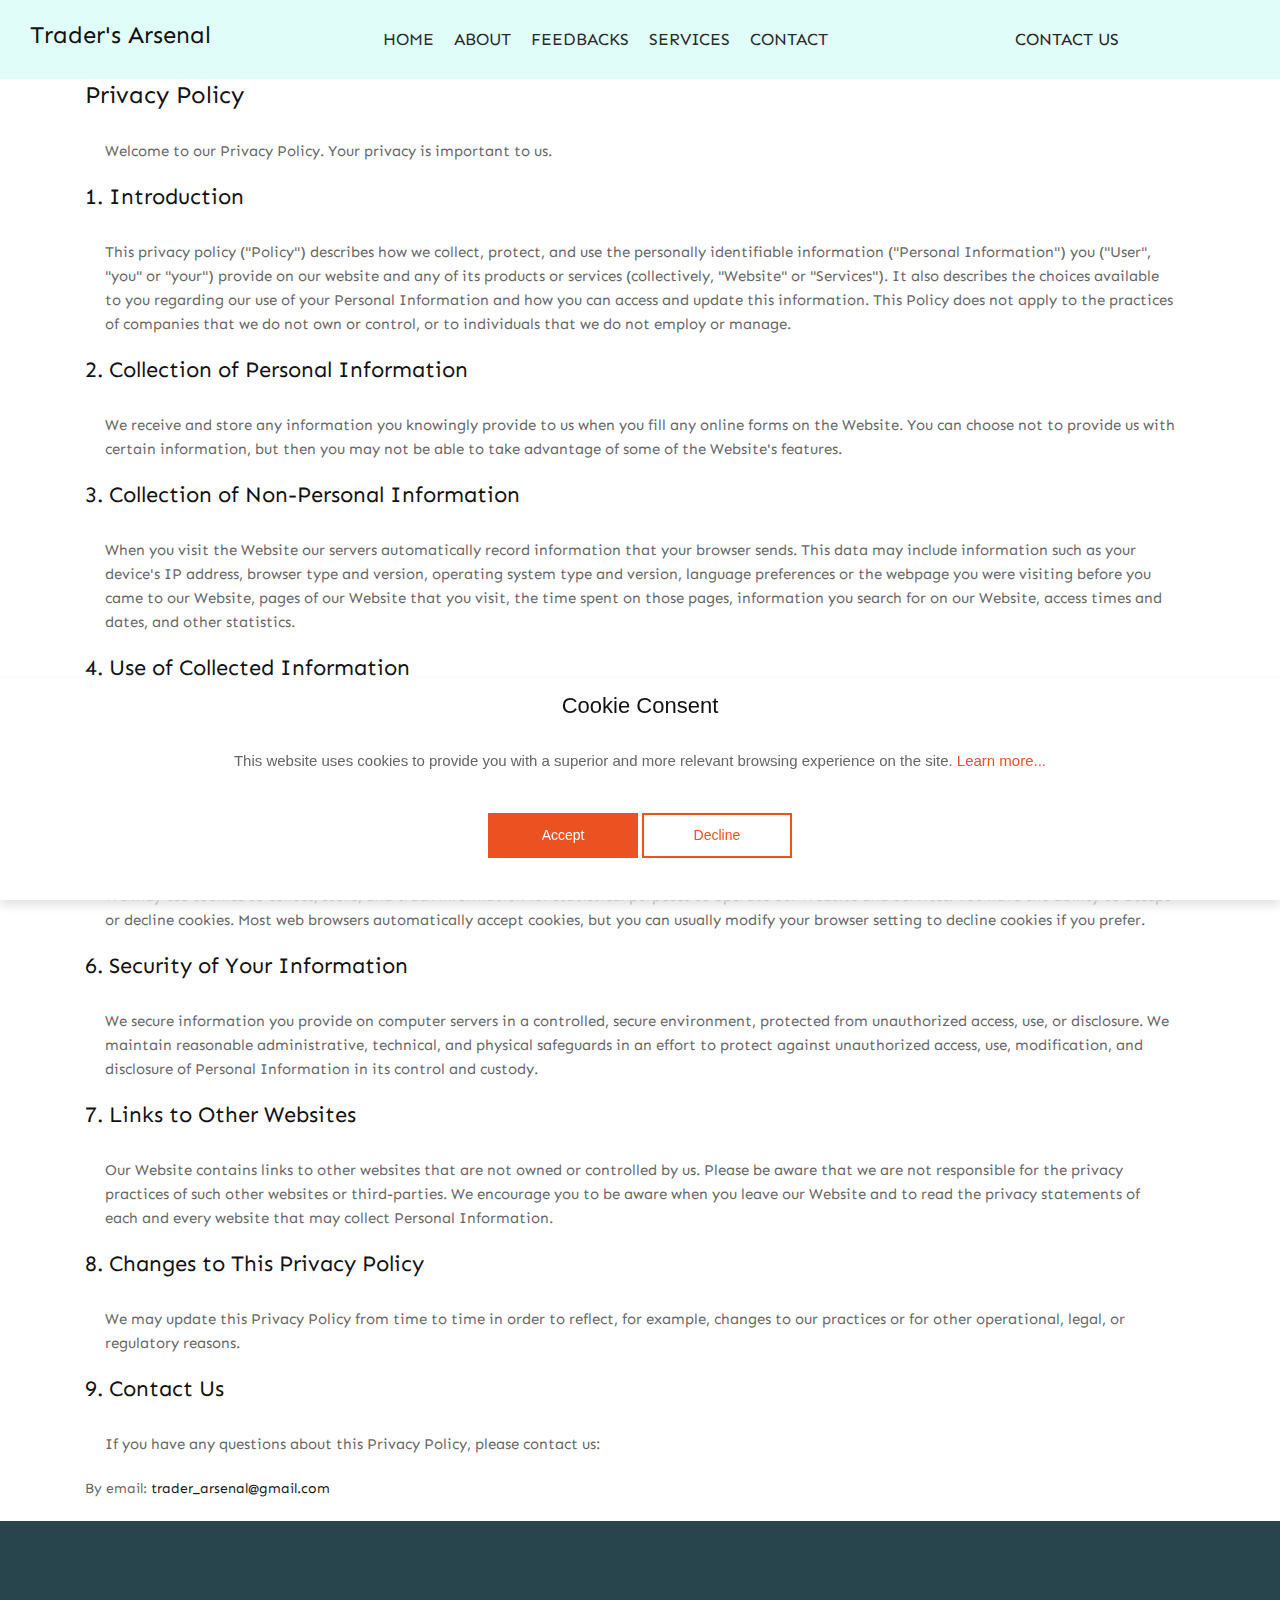
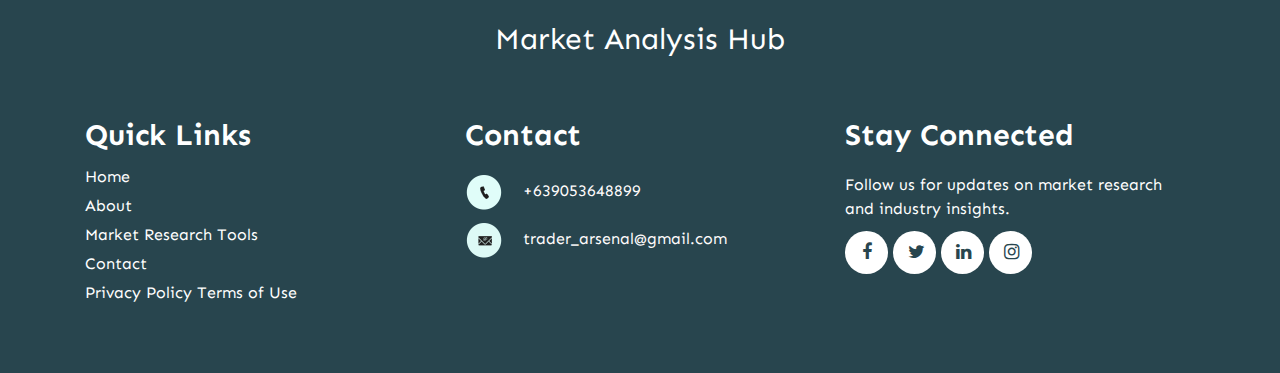
<file: privacy-policy.html>
<!DOCTYPE html>
<html>
    <head>
        <!-- basic -->
        <meta charset="utf-8" />
        <meta http-equiv="X-UA-Compatible" content="IE=edge" />
        <meta name="viewport" content="width=device-width, initial-scale=1" />
        <!-- mobile metas -->
        <meta name="viewport" content="width=device-width, initial-scale=1" />
        <meta name="viewport" content="initial-scale=1, maximum-scale=1" />
        <!-- site metas -->
        <title>Trader's Arsenal</title>
        <meta name="keywords" content="" />
        <meta name="description" content="" />
        <meta name="author" content="" />
        <!-- bootstrap css -->
        <link rel="stylesheet" type="text/css" href="css/bootstrap.min.css" />
        <!-- style css -->
        <link rel="stylesheet" type="text/css" href="css/style.css" />
        <!-- Responsive-->
        <link rel="stylesheet" href="css/responsive.css" />
        <!-- favicon -->
        <link rel="icon" href="images/favicon.png" type="image/gif" />
        <!-- font css -->
        <link
            href="https://fonts.googleapis.com/css2?family=Sen:wght@400;700;800&display=swap"
            rel="stylesheet"
        />
        <!-- Scrollbar Custom CSS -->
        <link rel="stylesheet" href="css/jquery.mCustomScrollbar.min.css" />
        <!-- Tweaks for older IEs-->
        <link
            rel="stylesheet"
            href="https://netdna.bootstrapcdn.com/font-awesome/4.0.3/css/font-awesome.css"
        />
    </head>
    <body>
        <div class="header_block header_bg">
            <div class="container-fluid">
                <nav class="navbar navbar-expand-lg navbar-light bg-light">
                    <a class="navbar-brand" href="index.html">
                        <h1>Trader's Arsenal</h1>
                    </a>
                    <button
                        class="navbar-toggler"
                        type="button"
                        data-toggle="collapse"
                        data-target="#navbarSupportedContent"
                        aria-controls="navbarSupportedContent"
                        aria-expanded="false"
                        aria-label="Toggle navigation"
                    >
                        <span class="navbar-toggler-icon"></span>
                    </button>
                    <div
                        class="collapse navbar-collapse"
                        id="navbarSupportedContent"
                    >
                        <ul class="navbar-nav ml-auto">
                            <li class="nav-item active">
                                <a class="nav-link" href="index.html">Home</a>
                            </li>
                            <li class="nav-item">
                                <a class="nav-link" href="about.html">About</a>
                            </li>
                            <li class="nav-item">
                                <a class="nav-link" href="testimonials.html"
                                    >Feedbacks</a
                                >
                            </li>
                            <li class="nav-item">
                                <a class="nav-link" href="services.html"
                                    >Services</a
                                >
                            </li>
                            <li class="nav-item">
                                <a class="nav-link" href="contact.html"
                                    >Contact</a
                                >
                            </li>
                        </ul>
                        <form class="form-inline my-2 my-lg-0">
                            <div class="login_bt">
                                <ul>
                                    <li>
                                        <a href="contact.html">Contact Us</a>
                                    </li>
                                </ul>
                            </div>
                        </form>
                    </div>
                </nav>
            </div>
        </div>
        <!-- header section end -->

        <main>
            <article
                class="container additional-wrapper"
                style="margin-top: 30px"
            >
                <div class="page__content" style="padding: 20px 0px">
                    <h1>Privacy Policy</h1>

                    <p>
                        Welcome to our Privacy Policy. Your privacy is important
                        to us.
                    </p>

                    <h2>1. Introduction</h2>

                    <p>
                        This privacy policy ("Policy") describes how we collect,
                        protect, and use the personally identifiable information
                        ("Personal Information") you ("User", "you" or "your")
                        provide on our website and any of its products or
                        services (collectively, "Website" or "Services"). It
                        also describes the choices available to you regarding
                        our use of your Personal Information and how you can
                        access and update this information. This Policy does not
                        apply to the practices of companies that we do not own
                        or control, or to individuals that we do not employ or
                        manage.
                    </p>

                    <h2>2. Collection of Personal Information</h2>

                    <p>
                        We receive and store any information you knowingly
                        provide to us when you fill any online forms on the
                        Website. You can choose not to provide us with certain
                        information, but then you may not be able to take
                        advantage of some of the Website's features.
                    </p>

                    <h2>3. Collection of Non-Personal Information</h2>

                    <p>
                        When you visit the Website our servers automatically
                        record information that your browser sends. This data
                        may include information such as your device's IP
                        address, browser type and version, operating system type
                        and version, language preferences or the webpage you
                        were visiting before you came to our Website, pages of
                        our Website that you visit, the time spent on those
                        pages, information you search for on our Website, access
                        times and dates, and other statistics.
                    </p>

                    <h2>4. Use of Collected Information</h2>

                    <p>
                        Any of the information we collect from you may be used
                        to improve customer service and respond to queries and
                        emails of our customers; run and operate our Website and
                        Services. Non-Personal Information collected is used
                        only to identify potential cases of abuse and establish
                        statistical information regarding Website usage. This
                        statistical information is not otherwise aggregated in
                        such a way that would identify any particular user of
                        the system.
                    </p>

                    <h2>5. Cookies</h2>

                    <p>
                        We may use cookies to collect, store, and track
                        information for statistical purposes to operate our
                        Website and Services. You have the ability to accept or
                        decline cookies. Most web browsers automatically accept
                        cookies, but you can usually modify your browser setting
                        to decline cookies if you prefer.
                    </p>

                    <h2>6. Security of Your Information</h2>

                    <p>
                        We secure information you provide on computer servers in
                        a controlled, secure environment, protected from
                        unauthorized access, use, or disclosure. We maintain
                        reasonable administrative, technical, and physical
                        safeguards in an effort to protect against unauthorized
                        access, use, modification, and disclosure of Personal
                        Information in its control and custody.
                    </p>

                    <h2>7. Links to Other Websites</h2>

                    <p>
                        Our Website contains links to other websites that are
                        not owned or controlled by us. Please be aware that we
                        are not responsible for the privacy practices of such
                        other websites or third-parties. We encourage you to be
                        aware when you leave our Website and to read the privacy
                        statements of each and every website that may collect
                        Personal Information.
                    </p>

                    <h2>8. Changes to This Privacy Policy</h2>

                    <p>
                        We may update this Privacy Policy from time to time in
                        order to reflect, for example, changes to our practices
                        or for other operational, legal, or regulatory reasons.
                    </p>

                    <h2>9. Contact Us</h2>

                    <p>
                        If you have any questions about this Privacy Policy,
                        please contact us:
                    </p>

                    <ul>
                        <li>
                            By email:
                            <a
                                style="color: #101820ff"
                                href="mailto:trader_arsenal@gmail.com"
                                >trader_arsenal@gmail.com</a
                            >
                        </li>
                    </ul>
                </div>
            </article>
        </main>

        <!-- footer section start -->
        <div class="footer_block layout_padding">
            <div class="container">
                <div class="row">
                    <div class="col-md-12">
                        <div class="footer_logo">
                            <h1 style="font-size: 30px; color: #fff">
                                Market Analysis Hub
                            </h1>
                        </div>
                    </div>
                </div>
                <div class="footer_block_2">
                    <div class="row">
                        <div class="col-lg-4 col-sm-6">
                            <h2 class="useful_text">Quick Links</h2>
                            <div class="footer_menu">
                                <ul>
                                    <li><a href="index.html">Home</a></li>
                                    <li><a href="about.html">About</a></li>
                                    <li>
                                        <a href="tools.html"
                                            >Market Research Tools</a
                                        >
                                    </li>
                                    <li><a href="contact.html">Contact</a></li>
                                    <li>
                                        <a href="privacy-policy.html"
                                            >Privacy Policy</a
                                        >
                                        <a href="terms-of-use.html"
                                            >Terms of Use</a
                                        >
                                    </li>
                                </ul>
                            </div>
                        </div>

                        <div class="col-lg-4 col-sm-6">
                            <h2 class="useful_text">Contact</h2>
                            <div class="location_text">
                                <img src="images/call-icon.png" />
                                <span class="padding_left_15">
                                    <a href="#">+639053648899</a>
                                </span>
                            </div>
                            <div class="location_text">
                                <img src="images/mail-icon.png" />
                                <span class="padding_left_15">
                                    <a href="#">trader_arsenal@gmail.com</a>
                                </span>
                            </div>
                        </div>

                        <div class="col-lg-4 col-sm-6">
                            <h2 class="useful_text">Stay Connected</h2>
                            <p class="footer_text">
                                Follow us for updates on market research and
                                industry insights.
                            </p>
                            <div class="social_icon">
                                <ul>
                                    <li>
                                        <a href="https://www.facebook.com/">
                                            <i
                                                class="fa fa-facebook"
                                                aria-hidden="true"
                                            ></i>
                                        </a>
                                    </li>
                                    <li>
                                        <a href="https://www.twitter.com/">
                                            <i
                                                class="fa fa-twitter"
                                                aria-hidden="true"
                                            ></i>
                                        </a>
                                    </li>
                                    <li>
                                        <a href="https://www.linkedin.com/">
                                            <i
                                                class="fa fa-linkedin"
                                                aria-hidden="true"
                                            ></i>
                                        </a>
                                    </li>
                                    <li>
                                        <a href="https://www.instagram.com/">
                                            <i
                                                class="fa fa-instagram"
                                                aria-hidden="true"
                                            ></i>
                                        </a>
                                    </li>
                                </ul>
                            </div>
                        </div>
                    </div>
                </div>
            </div>
        </div>
        <!-- footer section end -->

        <!-- Cookie banner -->
        <div class="cookie-wrapper show">
            <div>
                <i class="bx bx-cookie"></i>
                <h2 style="text-align: center">Cookie Consent</h2>
            </div>

            <div class="data">
                <p>
                    This website uses cookies to provide you with a superior and
                    more relevant browsing experience on the site.
                    <a href="privacy-policy.html">Learn more...</a>
                </p>
            </div>

            <div class="buttons">
                <button class="cookie-button" id="acceptBtn">Accept</button>
                <button class="cookie-button" id="declineBtn">Decline</button>
            </div>
        </div>
        <!-- End Cookie banner -->

        <!-- Javascript files-->
        <script src="https://code.jquery.com/jquery-3.4.1.min.js"></script>
        <script src="js/popper.min.js"></script>
        <script src="js/bootstrap.bundle.min.js"></script>
        <script src="js/jquery-3.0.0.min.js"></script>
        <script src="js/plugin.js"></script>
        <!-- sidebar -->
        <script src="js/jquery.mCustomScrollbar.concat.min.js"></script>
        <script src="js/custom.js"></script>
        <script src="js/cookiebanner.js"></script>
        <!-- javascript -->
    </body>
</html>
</file>
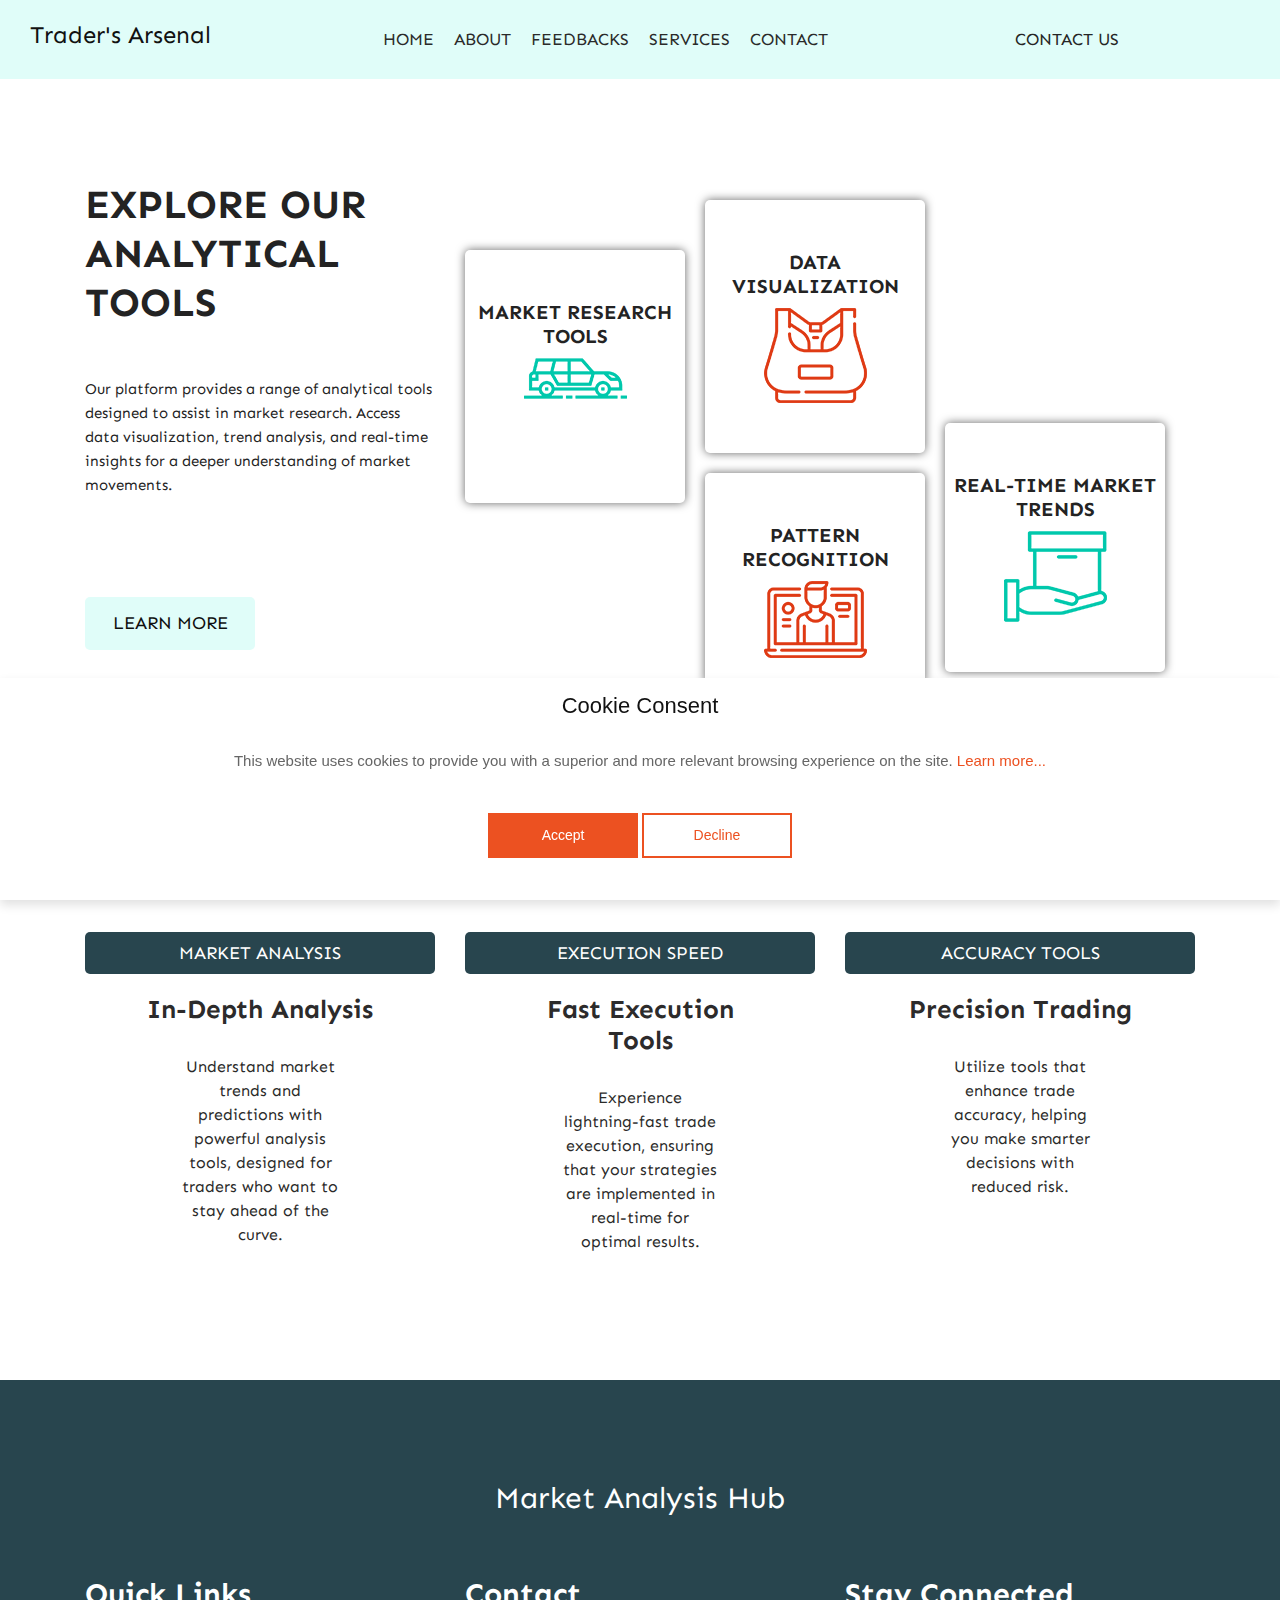
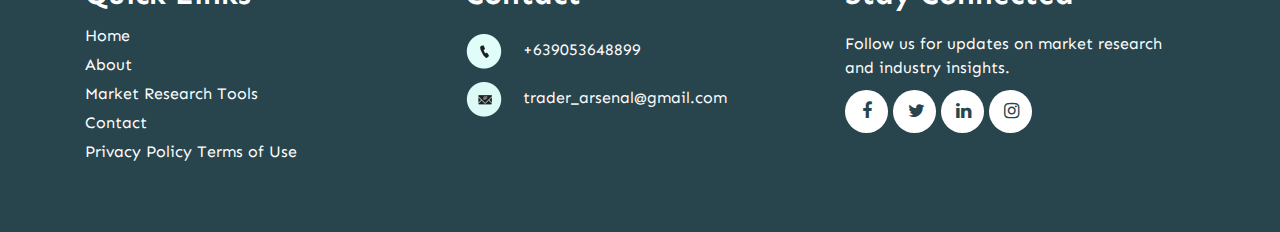
<file: services.html>
<!DOCTYPE html>
<html>
    <head>
        <!-- basic -->
        <meta charset="utf-8" />
        <meta http-equiv="X-UA-Compatible" content="IE=edge" />
        <meta name="viewport" content="width=device-width, initial-scale=1" />
        <!-- mobile metas -->
        <meta name="viewport" content="width=device-width, initial-scale=1" />
        <meta name="viewport" content="initial-scale=1, maximum-scale=1" />
        <!-- site metas -->
        <title>Trader's Arsenal</title>
        <meta name="keywords" content="" />
        <meta name="description" content="" />
        <meta name="author" content="" />
        <!-- bootstrap css -->
        <link rel="stylesheet" type="text/css" href="css/bootstrap.min.css" />
        <!-- style css -->
        <link rel="stylesheet" type="text/css" href="css/style.css" />
        <!-- Responsive-->
        <link rel="stylesheet" href="css/responsive.css" />
        <!-- favicon -->
        <link rel="icon" href="images/favicon.png" type="image/gif" />
        <!-- font css -->
        <link
            href="https://fonts.googleapis.com/css2?family=Sen:wght@400;700;800&display=swap"
            rel="stylesheet"
        />
        <!-- Scrollbar Custom CSS -->
        <link rel="stylesheet" href="css/jquery.mCustomScrollbar.min.css" />
        <!-- Tweaks for older IEs-->
        <link
            rel="stylesheet"
            href="https://netdna.bootstrapcdn.com/font-awesome/4.0.3/css/font-awesome.css"
        />
    </head>
    <body>
        <div class="header_block header_bg">
            <div class="container-fluid">
                <nav class="navbar navbar-expand-lg navbar-light bg-light">
                    <a class="navbar-brand" href="index.html">
                        <h1>Trader's Arsenal</h1>
                    </a>
                    <button
                        class="navbar-toggler"
                        type="button"
                        data-toggle="collapse"
                        data-target="#navbarSupportedContent"
                        aria-controls="navbarSupportedContent"
                        aria-expanded="false"
                        aria-label="Toggle navigation"
                    >
                        <span class="navbar-toggler-icon"></span>
                    </button>
                    <div
                        class="collapse navbar-collapse"
                        id="navbarSupportedContent"
                    >
                        <ul class="navbar-nav ml-auto">
                            <li class="nav-item active">
                                <a class="nav-link" href="index.html">Home</a>
                            </li>
                            <li class="nav-item">
                                <a class="nav-link" href="about.html">About</a>
                            </li>
                            <li class="nav-item">
                                <a class="nav-link" href="testimonials.html"
                                    >Feedbacks</a
                                >
                            </li>
                            <li class="nav-item">
                                <a class="nav-link" href="services.html"
                                    >Services</a
                                >
                            </li>
                            <li class="nav-item">
                                <a class="nav-link" href="contact.html"
                                    >Contact</a
                                >
                            </li>
                        </ul>
                        <form class="form-inline my-2 my-lg-0">
                            <div class="login_bt">
                                <ul>
                                    <li>
                                        <a href="contact.html">Contact Us</a>
                                    </li>
                                </ul>
                            </div>
                        </form>
                    </div>
                </nav>
            </div>
        </div>
        <!-- header section end -->
        <!-- services section start -->
        <div class="services_section layout_padding">
            <div class="container">
                <div class="row">
                    <div class="col-md-4">
                        <h1 class="services_taital">
                            Explore Our Analytical Tools
                        </h1>
                        <p class="services_text">
                            Our platform provides a range of analytical tools
                            designed to assist in market research. Access data
                            visualization, trend analysis, and real-time
                            insights for a deeper understanding of market
                            movements.
                        </p>
                        <div class="readmore_btn">
                            <a href="about.html">Learn More</a>
                        </div>
                    </div>
                    <div class="col-md-8">
                        <div class="services_box">
                            <div class="services_box_left">
                                <h5 class="fashion_text">
                                    Market Research Tools
                                </h5>
                                <div><img src="images/icon-1.png" /></div>
                            </div>
                            <div class="services_box_right">
                                <h5 class="fashion_text">Data Visualization</h5>
                                <div><img src="images/icon-2.png" /></div>
                            </div>
                        </div>
                        <div class="services_box_2">
                            <div class="services_box_left">
                                <h5 class="fashion_text">
                                    Pattern Recognition
                                </h5>
                                <div><img src="images/icon-3.png" /></div>
                            </div>
                            <div class="services_box_right">
                                <h5 class="fashion_text">
                                    Real-Time Market Trends
                                </h5>
                                <div><img src="images/icon-4.png" /></div>
                            </div>
                        </div>
                    </div>
                </div>
            </div>
        </div>
        <!-- services section end -->

        <!-- pricing section start -->
        <div class="pricing_block layout_padding mb-5">
            <div class="container">
                <div class="row">
                    <div class="col-md-12">
                        <h1 class="pricing_taital">Trader's Tools Overview</h1>
                    </div>
                </div>
                <div class="pricing_block_2">
                    <div class="row">
                        <div class="col-md-4">
                            <div class="pricing_box">
                                <h6 class="regular_text">Market Analysis</h6>
                                <div class="taital_main">
                                    <h3 class="dolor_text">
                                        In-Depth Analysis
                                    </h3>
                                </div>
                                <p class="using_text">
                                    Understand market trends and predictions
                                    with powerful analysis tools, designed for
                                    traders who want to stay ahead of the curve.
                                </p>
                            </div>
                        </div>
                        <div class="col-md-4">
                            <div class="pricing_box">
                                <h6 class="regular_text">Execution Speed</h6>
                                <div class="taital_main">
                                    <h3 class="dolor_text">
                                        Fast Execution Tools
                                    </h3>
                                </div>
                                <p class="using_text">
                                    Experience lightning-fast trade execution,
                                    ensuring that your strategies are
                                    implemented in real-time for optimal
                                    results.
                                </p>
                            </div>
                        </div>
                        <div class="col-md-4">
                            <div class="pricing_box">
                                <h6 class="regular_text">Accuracy Tools</h6>
                                <div class="taital_main">
                                    <h3 class="dolor_text">
                                        Precision Trading
                                    </h3>
                                </div>
                                <p class="using_text">
                                    Utilize tools that enhance trade accuracy,
                                    helping you make smarter decisions with
                                    reduced risk.
                                </p>
                            </div>
                        </div>
                    </div>
                </div>
            </div>
        </div>
        <!-- pricing section end -->

        <!-- footer section start -->
        <div class="footer_block layout_padding">
            <div class="container">
                <div class="row">
                    <div class="col-md-12">
                        <div class="footer_logo">
                            <h1 style="font-size: 30px; color: #fff">
                                Market Analysis Hub
                            </h1>
                        </div>
                    </div>
                </div>
                <div class="footer_block_2">
                    <div class="row">
                        <div class="col-lg-4 col-sm-6">
                            <h2 class="useful_text">Quick Links</h2>
                            <div class="footer_menu">
                                <ul>
                                    <li><a href="index.html">Home</a></li>
                                    <li><a href="about.html">About</a></li>
                                    <li>
                                        <a href="tools.html"
                                            >Market Research Tools</a
                                        >
                                    </li>
                                    <li><a href="contact.html">Contact</a></li>
                                    <li>
                                        <a href="privacy-policy.html"
                                            >Privacy Policy</a
                                        >
                                        <a href="terms-of-use.html"
                                            >Terms of Use</a
                                        >
                                    </li>
                                </ul>
                            </div>
                        </div>

                        <div class="col-lg-4 col-sm-6">
                            <h2 class="useful_text">Contact</h2>
                            <div class="location_text">
                                <img src="images/call-icon.png" />
                                <span class="padding_left_15">
                                    <a href="#">+639053648899</a>
                                </span>
                            </div>
                            <div class="location_text">
                                <img src="images/mail-icon.png" />
                                <span class="padding_left_15">
                                    <a href="#">trader_arsenal@gmail.com</a>
                                </span>
                            </div>
                        </div>

                        <div class="col-lg-4 col-sm-6">
                            <h2 class="useful_text">Stay Connected</h2>
                            <p class="footer_text">
                                Follow us for updates on market research and
                                industry insights.
                            </p>
                            <div class="social_icon">
                                <ul>
                                    <li>
                                        <a href="https://www.facebook.com/">
                                            <i
                                                class="fa fa-facebook"
                                                aria-hidden="true"
                                            ></i>
                                        </a>
                                    </li>
                                    <li>
                                        <a href="https://www.twitter.com/">
                                            <i
                                                class="fa fa-twitter"
                                                aria-hidden="true"
                                            ></i>
                                        </a>
                                    </li>
                                    <li>
                                        <a href="https://www.linkedin.com/">
                                            <i
                                                class="fa fa-linkedin"
                                                aria-hidden="true"
                                            ></i>
                                        </a>
                                    </li>
                                    <li>
                                        <a href="https://www.instagram.com/">
                                            <i
                                                class="fa fa-instagram"
                                                aria-hidden="true"
                                            ></i>
                                        </a>
                                    </li>
                                </ul>
                            </div>
                        </div>
                    </div>
                </div>
            </div>
        </div>
        <!-- footer section end -->

        <!-- Cookie banner -->
        <div class="cookie-wrapper show">
            <div>
                <i class="bx bx-cookie"></i>
                <h2 style="text-align: center">Cookie Consent</h2>
            </div>

            <div class="data">
                <p>
                    This website uses cookies to provide you with a superior and
                    more relevant browsing experience on the site.
                    <a href="privacy-policy.html">Learn more...</a>
                </p>
            </div>

            <div class="buttons">
                <button class="cookie-button" id="acceptBtn">Accept</button>
                <button class="cookie-button" id="declineBtn">Decline</button>
            </div>
        </div>
        <!-- End Cookie banner -->

        <!-- Javascript files-->
        <script src="https://code.jquery.com/jquery-3.4.1.min.js"></script>
        <script src="js/popper.min.js"></script>
        <script src="js/bootstrap.bundle.min.js"></script>
        <script src="js/jquery-3.0.0.min.js"></script>
        <script src="js/plugin.js"></script>
        <!-- sidebar -->
        <script src="js/jquery.mCustomScrollbar.concat.min.js"></script>
        <script src="js/custom.js"></script>
        <script src="js/cookiebanner.js"></script>
        <!-- javascript -->
    </body>
</html>
</file>
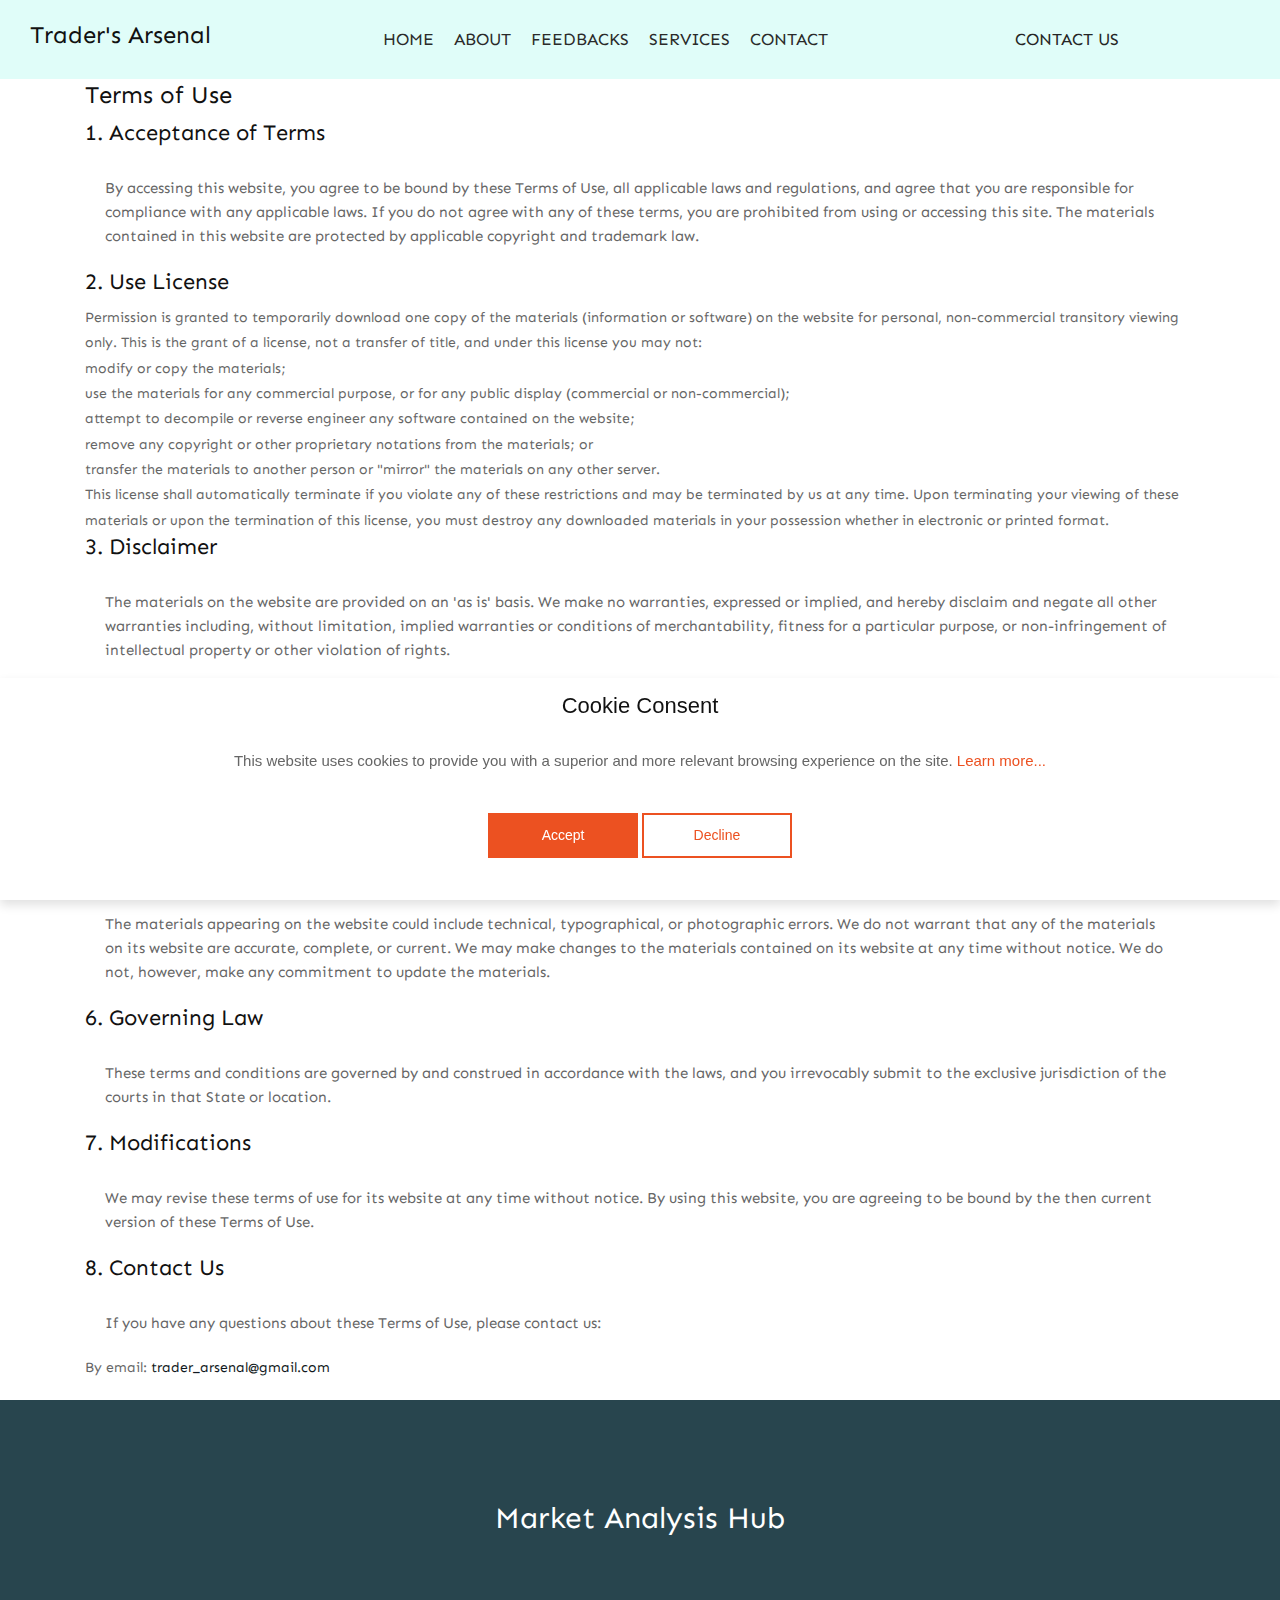
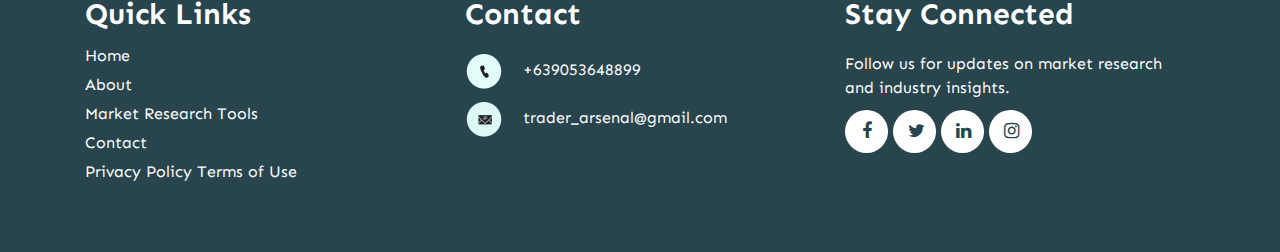
<file: terms-of-use.html>
<!DOCTYPE html>
<html>
    <head>
        <!-- basic -->
        <meta charset="utf-8" />
        <meta http-equiv="X-UA-Compatible" content="IE=edge" />
        <meta name="viewport" content="width=device-width, initial-scale=1" />
        <!-- mobile metas -->
        <meta name="viewport" content="width=device-width, initial-scale=1" />
        <meta name="viewport" content="initial-scale=1, maximum-scale=1" />
        <!-- site metas -->
        <title>Trader's Arsenal</title>
        <meta name="keywords" content="" />
        <meta name="description" content="" />
        <meta name="author" content="" />
        <!-- bootstrap css -->
        <link rel="stylesheet" type="text/css" href="css/bootstrap.min.css" />
        <!-- style css -->
        <link rel="stylesheet" type="text/css" href="css/style.css" />
        <!-- Responsive-->
        <link rel="stylesheet" href="css/responsive.css" />
        <!-- favicon -->
        <link rel="icon" href="images/favicon.png" type="image/gif" />
        <!-- font css -->
        <link
            href="https://fonts.googleapis.com/css2?family=Sen:wght@400;700;800&display=swap"
            rel="stylesheet"
        />
        <!-- Scrollbar Custom CSS -->
        <link rel="stylesheet" href="css/jquery.mCustomScrollbar.min.css" />
        <!-- Tweaks for older IEs-->
        <link
            rel="stylesheet"
            href="https://netdna.bootstrapcdn.com/font-awesome/4.0.3/css/font-awesome.css"
        />
    </head>
    <body>
        <div class="header_block header_bg">
            <div class="container-fluid">
                <nav class="navbar navbar-expand-lg navbar-light bg-light">
                    <a class="navbar-brand" href="index.html">
                        <h1>Trader's Arsenal</h1>
                    </a>
                    <button
                        class="navbar-toggler"
                        type="button"
                        data-toggle="collapse"
                        data-target="#navbarSupportedContent"
                        aria-controls="navbarSupportedContent"
                        aria-expanded="false"
                        aria-label="Toggle navigation"
                    >
                        <span class="navbar-toggler-icon"></span>
                    </button>
                    <div
                        class="collapse navbar-collapse"
                        id="navbarSupportedContent"
                    >
                        <ul class="navbar-nav ml-auto">
                            <li class="nav-item active">
                                <a class="nav-link" href="index.html">Home</a>
                            </li>
                            <li class="nav-item">
                                <a class="nav-link" href="about.html">About</a>
                            </li>
                            <li class="nav-item">
                                <a class="nav-link" href="testimonials.html"
                                    >Feedbacks</a
                                >
                            </li>
                            <li class="nav-item">
                                <a class="nav-link" href="services.html"
                                    >Services</a
                                >
                            </li>
                            <li class="nav-item">
                                <a class="nav-link" href="contact.html"
                                    >Contact</a
                                >
                            </li>
                        </ul>
                        <form class="form-inline my-2 my-lg-0">
                            <div class="login_bt">
                                <ul>
                                    <li>
                                        <a href="contact.html">Contact Us</a>
                                    </li>
                                </ul>
                            </div>
                        </form>
                    </div>
                </nav>
            </div>
        </div>
        <!-- header section end -->
        <main>
            <article
                class="container additional-wrapper"
                style="margin-top: 30px"
            >
                <div class="page__content" style="padding: 20px 0px">
                    <h1>Terms of Use</h1>

                    <h2>1. Acceptance of Terms</h2>

                    <p>
                        By accessing this website, you agree to be bound by
                        these Terms of Use, all applicable laws and regulations,
                        and agree that you are responsible for compliance with
                        any applicable laws. If you do not agree with any of
                        these terms, you are prohibited from using or accessing
                        this site. The materials contained in this website are
                        protected by applicable copyright and trademark law.
                    </p>

                    <h2>2. Use License</h2>

                    <ol type="a">
                        <li>
                            Permission is granted to temporarily download one
                            copy of the materials (information or software) on
                            the website for personal, non-commercial transitory
                            viewing only. This is the grant of a license, not a
                            transfer of title, and under this license you may
                            not:
                        </li>
                        <ul>
                            <li>modify or copy the materials;</li>
                            <li>
                                use the materials for any commercial purpose, or
                                for any public display (commercial or
                                non-commercial);
                            </li>
                            <li>
                                attempt to decompile or reverse engineer any
                                software contained on the website;
                            </li>
                            <li>
                                remove any copyright or other proprietary
                                notations from the materials; or
                            </li>
                            <li>
                                transfer the materials to another person or
                                "mirror" the materials on any other server.
                            </li>
                        </ul>
                        <li>
                            This license shall automatically terminate if you
                            violate any of these restrictions and may be
                            terminated by us at any time. Upon terminating your
                            viewing of these materials or upon the termination
                            of this license, you must destroy any downloaded
                            materials in your possession whether in electronic
                            or printed format.
                        </li>
                    </ol>

                    <h2>3. Disclaimer</h2>

                    <p>
                        The materials on the website are provided on an 'as is'
                        basis. We make no warranties, expressed or implied, and
                        hereby disclaim and negate all other warranties
                        including, without limitation, implied warranties or
                        conditions of merchantability, fitness for a particular
                        purpose, or non-infringement of intellectual property or
                        other violation of rights.
                    </p>

                    <h2>4. Limitations</h2>

                    <p>
                        In no event shall we or our suppliers be liable for any
                        damages (including, without limitation, damages for loss
                        of data or profit, or due to business interruption)
                        arising out of the use or inability to use the materials
                        on our website, even if we or an authorized
                        representative have been notified orally or in writing
                        of the possibility of such damage. Because some
                        jurisdictions do not allow limitations on implied
                        warranties, or limitations of liability for
                        consequential or incidental damages, these limitations
                        may not apply to you.
                    </p>

                    <h2>5. Revisions and Errata</h2>

                    <p>
                        The materials appearing on the website could include
                        technical, typographical, or photographic errors. We do
                        not warrant that any of the materials on its website are
                        accurate, complete, or current. We may make changes to
                        the materials contained on its website at any time
                        without notice. We do not, however, make any commitment
                        to update the materials.
                    </p>

                    <h2>6. Governing Law</h2>

                    <p>
                        These terms and conditions are governed by and construed
                        in accordance with the laws, and you irrevocably submit
                        to the exclusive jurisdiction of the courts in that
                        State or location.
                    </p>

                    <h2>7. Modifications</h2>

                    <p>
                        We may revise these terms of use for its website at any
                        time without notice. By using this website, you are
                        agreeing to be bound by the then current version of
                        these Terms of Use.
                    </p>

                    <h2>8. Contact Us</h2>

                    <p>
                        If you have any questions about these Terms of Use,
                        please contact us:
                    </p>

                    <ul>
                        <li>
                            By email:
                            <a
                                style="color: #101820ff"
                                href="mailto:trader_arsenal@gmail.com"
                                >trader_arsenal@gmail.com</a
                            >
                        </li>
                    </ul>
                </div>
            </article>
        </main>

        <!-- footer section start -->
        <div class="footer_block layout_padding">
            <div class="container">
                <div class="row">
                    <div class="col-md-12">
                        <div class="footer_logo">
                            <h1 style="font-size: 30px; color: #fff">
                                Market Analysis Hub
                            </h1>
                        </div>
                    </div>
                </div>
                <div class="footer_block_2">
                    <div class="row">
                        <div class="col-lg-4 col-sm-6">
                            <h2 class="useful_text">Quick Links</h2>
                            <div class="footer_menu">
                                <ul>
                                    <li><a href="index.html">Home</a></li>
                                    <li><a href="about.html">About</a></li>
                                    <li>
                                        <a href="tools.html"
                                            >Market Research Tools</a
                                        >
                                    </li>
                                    <li><a href="contact.html">Contact</a></li>
                                    <li>
                                        <a href="privacy-policy.html"
                                            >Privacy Policy</a
                                        >
                                        <a href="terms-of-use.html"
                                            >Terms of Use</a
                                        >
                                    </li>
                                </ul>
                            </div>
                        </div>

                        <div class="col-lg-4 col-sm-6">
                            <h2 class="useful_text">Contact</h2>
                            <div class="location_text">
                                <img src="images/call-icon.png" />
                                <span class="padding_left_15">
                                    <a href="#">+639053648899</a>
                                </span>
                            </div>
                            <div class="location_text">
                                <img src="images/mail-icon.png" />
                                <span class="padding_left_15">
                                    <a href="#">trader_arsenal@gmail.com</a>
                                </span>
                            </div>
                        </div>

                        <div class="col-lg-4 col-sm-6">
                            <h2 class="useful_text">Stay Connected</h2>
                            <p class="footer_text">
                                Follow us for updates on market research and
                                industry insights.
                            </p>
                            <div class="social_icon">
                                <ul>
                                    <li>
                                        <a href="https://www.facebook.com/">
                                            <i
                                                class="fa fa-facebook"
                                                aria-hidden="true"
                                            ></i>
                                        </a>
                                    </li>
                                    <li>
                                        <a href="https://www.twitter.com/">
                                            <i
                                                class="fa fa-twitter"
                                                aria-hidden="true"
                                            ></i>
                                        </a>
                                    </li>
                                    <li>
                                        <a href="https://www.linkedin.com/">
                                            <i
                                                class="fa fa-linkedin"
                                                aria-hidden="true"
                                            ></i>
                                        </a>
                                    </li>
                                    <li>
                                        <a href="https://www.instagram.com/">
                                            <i
                                                class="fa fa-instagram"
                                                aria-hidden="true"
                                            ></i>
                                        </a>
                                    </li>
                                </ul>
                            </div>
                        </div>
                    </div>
                </div>
            </div>
        </div>
        <!-- footer section end -->

        <!-- Cookie banner -->
        <div class="cookie-wrapper show">
            <div>
                <i class="bx bx-cookie"></i>
                <h2 style="text-align: center">Cookie Consent</h2>
            </div>

            <div class="data">
                <p>
                    This website uses cookies to provide you with a superior and
                    more relevant browsing experience on the site.
                    <a href="privacy-policy.html">Learn more...</a>
                </p>
            </div>

            <div class="buttons">
                <button class="cookie-button" id="acceptBtn">Accept</button>
                <button class="cookie-button" id="declineBtn">Decline</button>
            </div>
        </div>
        <!-- End Cookie banner -->

        <!-- Javascript files-->
        <script src="https://code.jquery.com/jquery-3.4.1.min.js"></script>
        <script src="js/popper.min.js"></script>
        <script src="js/bootstrap.bundle.min.js"></script>
        <script src="js/jquery-3.0.0.min.js"></script>
        <script src="js/plugin.js"></script>
        <!-- sidebar -->
        <script src="js/jquery.mCustomScrollbar.concat.min.js"></script>
        <script src="js/custom.js"></script>
        <script src="js/cookiebanner.js"></script>
        <!-- javascript -->
    </body>
</html>
</file>
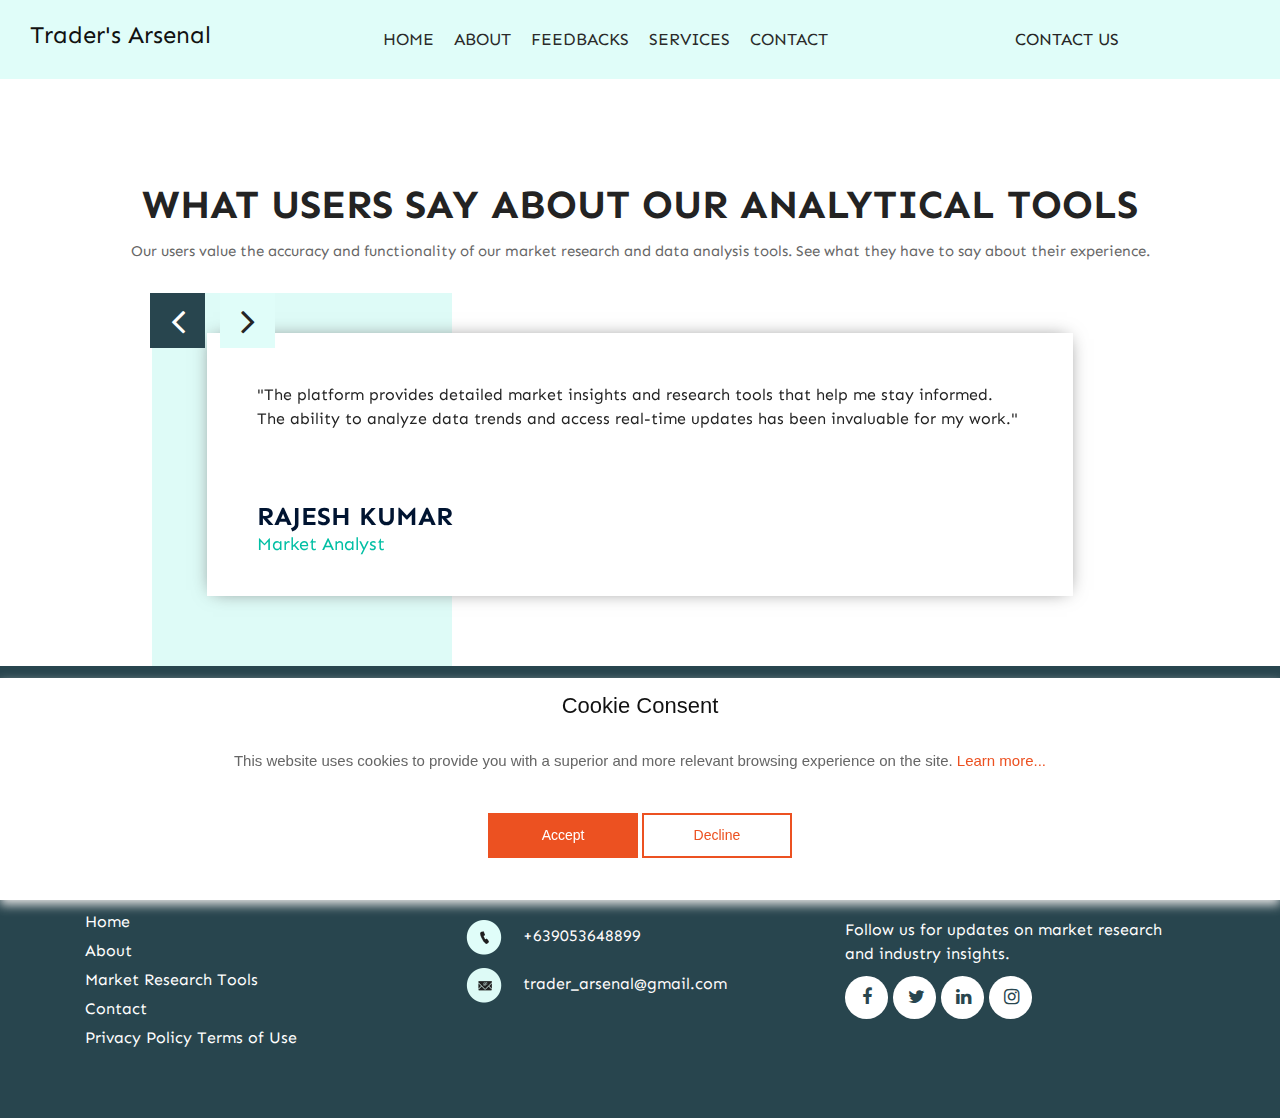
<file: testimonials.html>
<!DOCTYPE html>
<html>
    <head>
        <!-- basic -->
        <meta charset="utf-8" />
        <meta http-equiv="X-UA-Compatible" content="IE=edge" />
        <meta name="viewport" content="width=device-width, initial-scale=1" />
        <!-- mobile metas -->
        <meta name="viewport" content="width=device-width, initial-scale=1" />
        <meta name="viewport" content="initial-scale=1, maximum-scale=1" />
        <!-- site metas -->
        <title>Trader's Arsenal</title>
        <meta name="keywords" content="" />
        <meta name="description" content="" />
        <meta name="author" content="" />
        <!-- bootstrap css -->
        <link rel="stylesheet" type="text/css" href="css/bootstrap.min.css" />
        <!-- style css -->
        <link rel="stylesheet" type="text/css" href="css/style.css" />
        <!-- Responsive-->
        <link rel="stylesheet" href="css/responsive.css" />
        <!-- favicon -->
        <link rel="icon" href="images/favicon.png" type="image/gif" />
        <!-- font css -->
        <link
            href="https://fonts.googleapis.com/css2?family=Sen:wght@400;700;800&display=swap"
            rel="stylesheet"
        />
        <!-- Scrollbar Custom CSS -->
        <link rel="stylesheet" href="css/jquery.mCustomScrollbar.min.css" />
        <!-- Tweaks for older IEs-->
        <link
            rel="stylesheet"
            href="https://netdna.bootstrapcdn.com/font-awesome/4.0.3/css/font-awesome.css"
        />
    </head>
    <body>
        <div class="header_block header_bg">
            <div class="container-fluid">
                <nav class="navbar navbar-expand-lg navbar-light bg-light">
                    <a class="navbar-brand" href="index.html">
                        <h1>Trader's Arsenal</h1>
                    </a>
                    <button
                        class="navbar-toggler"
                        type="button"
                        data-toggle="collapse"
                        data-target="#navbarSupportedContent"
                        aria-controls="navbarSupportedContent"
                        aria-expanded="false"
                        aria-label="Toggle navigation"
                    >
                        <span class="navbar-toggler-icon"></span>
                    </button>
                    <div
                        class="collapse navbar-collapse"
                        id="navbarSupportedContent"
                    >
                        <ul class="navbar-nav ml-auto">
                            <li class="nav-item active">
                                <a class="nav-link" href="index.html">Home</a>
                            </li>
                            <li class="nav-item">
                                <a class="nav-link" href="about.html">About</a>
                            </li>
                            <li class="nav-item">
                                <a class="nav-link" href="testimonials.html"
                                    >Feedbacks</a
                                >
                            </li>
                            <li class="nav-item">
                                <a class="nav-link" href="services.html"
                                    >Services</a
                                >
                            </li>
                            <li class="nav-item">
                                <a class="nav-link" href="contact.html"
                                    >Contact</a
                                >
                            </li>
                        </ul>
                        <form class="form-inline my-2 my-lg-0">
                            <div class="login_bt">
                                <ul>
                                    <li>
                                        <a href="contact.html">Contact Us</a>
                                    </li>
                                </ul>
                            </div>
                        </form>
                    </div>
                </nav>
            </div>
        </div>
        <!-- header section end -->

        <!-- customer section start -->
        <div class="customer_section layout_padding">
            <div class="container">
                <div class="row">
                    <div class="col-sm-12">
                        <h1 class="customer_taital">
                            What Users Say About Our Analytical Tools
                        </h1>
                        <p class="text-center">
                            Our users value the accuracy and functionality of
                            our market research and data analysis tools. See
                            what they have to say about their experience.
                        </p>
                    </div>
                </div>
            </div>
            <div id="my_slider" class="carousel slide" data-ride="carousel">
                <div class="carousel-inner">
                    <div class="carousel-item active">
                        <div class="customer_section_2">
                            <div class="container">
                                <div class="row">
                                    <div class="col-md-12">
                                        <div class="box_main">
                                            <div class="customer_main">
                                                <p class="enim_text">
                                                    "The platform provides
                                                    detailed market insights and
                                                    research tools that help me
                                                    stay informed. The ability
                                                    to analyze data trends and
                                                    access real-time updates has
                                                    been invaluable for my
                                                    work."
                                                </p>

                                                <div class="customer_right">
                                                    <h3 class="customer_name">
                                                        Rajesh Kumar
                                                    </h3>
                                                    <p class="web_text">
                                                        Market Analyst
                                                    </p>
                                                </div>
                                            </div>
                                        </div>
                                    </div>
                                </div>
                            </div>
                        </div>
                    </div>
                    <div class="carousel-item">
                        <div class="customer_section_2">
                            <div class="container">
                                <div class="row">
                                    <div class="col-md-12">
                                        <div class="box_main">
                                            <div class="customer_main">
                                                <p class="enim_text">
                                                    "I use the data
                                                    visualization tools
                                                    regularly to track industry
                                                    trends. The platform's
                                                    structured reports and
                                                    interactive charts allow me
                                                    to extract useful insights
                                                    efficiently."
                                                </p>
                                                <div class="customer_right">
                                                    <h3 class="customer_name">
                                                        Wei Ling
                                                    </h3>
                                                    <p class="web_text">
                                                        Business Consultant
                                                    </p>
                                                </div>
                                            </div>
                                        </div>
                                    </div>
                                </div>
                            </div>
                        </div>
                    </div>
                    <div class="carousel-item">
                        <div class="customer_section_2">
                            <div class="container">
                                <div class="row">
                                    <div class="col-md-12">
                                        <div class="box_main">
                                            <div class="customer_main">
                                                <p class="enim_text">
                                                    "The real-time data updates
                                                    and research reports have
                                                    helped me make more informed
                                                    business decisions. I
                                                    appreciate how user-friendly
                                                    the interface is for
                                                    exploring market patterns."
                                                </p>

                                                <div class="customer_right">
                                                    <h3 class="customer_name">
                                                        Arun Patel
                                                    </h3>
                                                    <p class="web_text">
                                                        Industry Researcher
                                                    </p>
                                                </div>
                                            </div>
                                        </div>
                                    </div>
                                </div>
                            </div>
                        </div>
                    </div>
                </div>
                <a
                    class="carousel-control-prev"
                    href="#my_slider"
                    role="button"
                    data-slide="prev"
                >
                    <i class="fa fa-angle-left"></i>
                </a>
                <a
                    class="carousel-control-next"
                    href="#my_slider"
                    role="button"
                    data-slide="next"
                >
                    <i class="fa fa-angle-right"></i>
                </a>
            </div>
        </div>
        <!-- customer section end -->

        <!-- footer section start -->
        <div class="footer_block layout_padding">
            <div class="container">
                <div class="row">
                    <div class="col-md-12">
                        <div class="footer_logo">
                            <h1 style="font-size: 30px; color: #fff">
                                Market Analysis Hub
                            </h1>
                        </div>
                    </div>
                </div>
                <div class="footer_block_2">
                    <div class="row">
                        <div class="col-lg-4 col-sm-6">
                            <h2 class="useful_text">Quick Links</h2>
                            <div class="footer_menu">
                                <ul>
                                    <li><a href="index.html">Home</a></li>
                                    <li><a href="about.html">About</a></li>
                                    <li>
                                        <a href="tools.html"
                                            >Market Research Tools</a
                                        >
                                    </li>
                                    <li><a href="contact.html">Contact</a></li>
                                    <li>
                                        <a href="privacy-policy.html"
                                            >Privacy Policy</a
                                        >
                                        <a href="terms-of-use.html"
                                            >Terms of Use</a
                                        >
                                    </li>
                                </ul>
                            </div>
                        </div>

                        <div class="col-lg-4 col-sm-6">
                            <h2 class="useful_text">Contact</h2>
                            <div class="location_text">
                                <img src="images/call-icon.png" />
                                <span class="padding_left_15">
                                    <a href="#">+639053648899</a>
                                </span>
                            </div>
                            <div class="location_text">
                                <img src="images/mail-icon.png" />
                                <span class="padding_left_15">
                                    <a href="#">trader_arsenal@gmail.com</a>
                                </span>
                            </div>
                        </div>

                        <div class="col-lg-4 col-sm-6">
                            <h2 class="useful_text">Stay Connected</h2>
                            <p class="footer_text">
                                Follow us for updates on market research and
                                industry insights.
                            </p>
                            <div class="social_icon">
                                <ul>
                                    <li>
                                        <a href="https://www.facebook.com/">
                                            <i
                                                class="fa fa-facebook"
                                                aria-hidden="true"
                                            ></i>
                                        </a>
                                    </li>
                                    <li>
                                        <a href="https://www.twitter.com/">
                                            <i
                                                class="fa fa-twitter"
                                                aria-hidden="true"
                                            ></i>
                                        </a>
                                    </li>
                                    <li>
                                        <a href="https://www.linkedin.com/">
                                            <i
                                                class="fa fa-linkedin"
                                                aria-hidden="true"
                                            ></i>
                                        </a>
                                    </li>
                                    <li>
                                        <a href="https://www.instagram.com/">
                                            <i
                                                class="fa fa-instagram"
                                                aria-hidden="true"
                                            ></i>
                                        </a>
                                    </li>
                                </ul>
                            </div>
                        </div>
                    </div>
                </div>
            </div>
        </div>
        <!-- footer section end -->

        <!-- Cookie banner -->
        <div class="cookie-wrapper show">
            <div>
                <i class="bx bx-cookie"></i>
                <h2 style="text-align: center">Cookie Consent</h2>
            </div>

            <div class="data">
                <p>
                    This website uses cookies to provide you with a superior and
                    more relevant browsing experience on the site.
                    <a href="privacy-policy.html">Learn more...</a>
                </p>
            </div>

            <div class="buttons">
                <button class="cookie-button" id="acceptBtn">Accept</button>
                <button class="cookie-button" id="declineBtn">Decline</button>
            </div>
        </div>
        <!-- End Cookie banner -->

        <!-- Javascript files-->
        <script src="https://code.jquery.com/jquery-3.4.1.min.js"></script>
        <script src="js/popper.min.js"></script>
        <script src="js/bootstrap.bundle.min.js"></script>
        <script src="js/jquery-3.0.0.min.js"></script>
        <script src="js/plugin.js"></script>
        <!-- sidebar -->
        <script src="js/jquery.mCustomScrollbar.concat.min.js"></script>
        <script src="js/custom.js"></script>
        <script src="js/cookiebanner.js"></script>
        <!-- javascript -->
    </body>
</html>
</file>
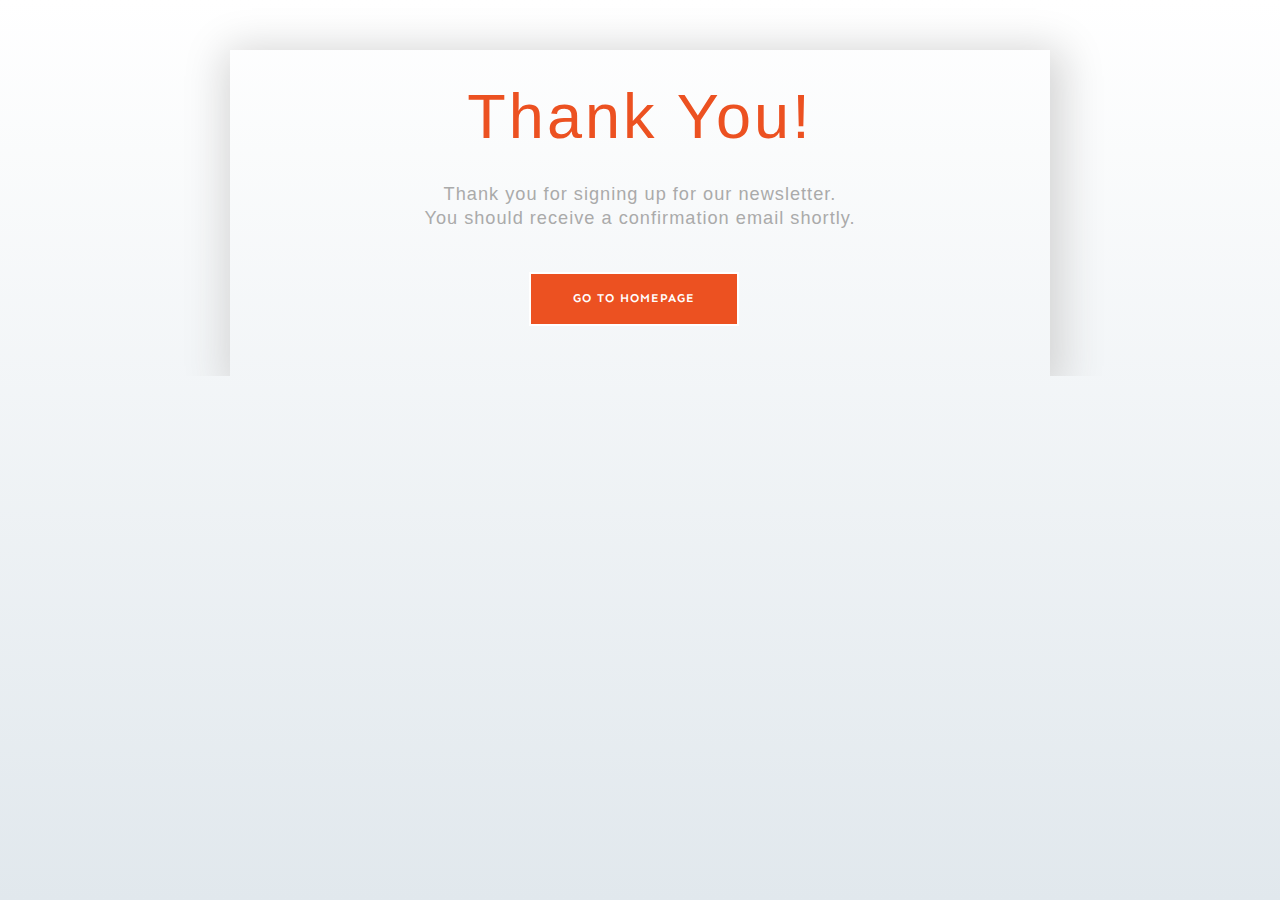
<file: thanks.html>
<!DOCTYPE html>
<html>
    <head>
        <!-- basic -->
        <meta charset="utf-8" />
        <meta http-equiv="X-UA-Compatible" content="IE=edge" />
        <meta name="viewport" content="width=device-width, initial-scale=1" />
        <!-- mobile metas -->
        <meta name="viewport" content="width=device-width, initial-scale=1" />
        <meta name="viewport" content="initial-scale=1, maximum-scale=1" />
        <!-- site metas -->
        <title>Trader's Arsenal</title>
        <meta name="keywords" content="" />
        <meta name="description" content="" />
        <meta name="author" content="" />
        <!-- bootstrap css -->
        <link rel="stylesheet" type="text/css" href="css/bootstrap.min.css" />
        <!-- style css -->
        <link rel="stylesheet" type="text/css" href="css/style.css" />
        <link rel="stylesheet" href="css/thanks.css" />
        <!-- Responsive-->
        <link rel="stylesheet" href="css/responsive.css" />
        <!-- favicon -->
        <link rel="icon" href="images/favicon.png" type="image/gif" />
        <!-- font css -->
        <link
            href="https://fonts.googleapis.com/css2?family=Sen:wght@400;700;800&display=swap"
            rel="stylesheet"
        />
        <!-- Scrollbar Custom CSS -->
        <link rel="stylesheet" href="css/jquery.mCustomScrollbar.min.css" />
        <!-- Tweaks for older IEs-->
        <link
            rel="stylesheet"
            href="https://netdna.bootstrapcdn.com/font-awesome/4.0.3/css/font-awesome.css"
        />
    </head>
    <body>
        <div class="content">
            <div class="wrapper-1">
                <div class="wrapper-2">
                    <h1>Thank You!</h1>
                    <p>Thank you for signing up for our newsletter.</p>
                    <p>You should receive a confirmation email shortly.</p>
                    <a href="index.html">
                        <button class="go-home">Go to Homepage</button>
                    </a>
                </div>
            </div>
        </div>
    </body>
</html>
</file>
<file: css/style.css>
/*--------------------------------------------------------------------- File Name: style.css ---------------------------------------------------------------------*/

/*--------------------------------------------------------------------- import Files ---------------------------------------------------------------------*/

@import url(animate.min.css);
@import url(normalize.css);
@import url(icomoon.css);
@import url(meanmenu.css);
@import url(owl.carousel.min.css);
@import url(slick.css);
@import url(jquery.fancybox.min.css);
@import url(jquery-ui.css);
@import url(nice-select.css);

/*--------------------------------------------------------------------- skeleton ---------------------------------------------------------------------*/

* {
    box-sizing: border-box !important;
    transition: ease all 0.5s;
}

html {
    overflow-x: hidden;
    scroll-behavior: smooth;
}

body {
    color: #666666;
    font-size: 14px;
    font-family: "Sen", sans-serif;
    line-height: 1.80857;
    font-weight: normal;
    overflow-x: hidden;
}

a {
    color: #1f1f1f;
    text-decoration: none !important;
    outline: none !important;
    -webkit-transition: all 0.3s ease-in-out;
    -moz-transition: all 0.3s ease-in-out;
    -ms-transition: all 0.3s ease-in-out;
    -o-transition: all 0.3s ease-in-out;
    transition: all 0.3s ease-in-out;
}

h1,
h2,
h3,
h4,
h5,
h6 {
    letter-spacing: 0;
    font-weight: normal;
    position: relative;
    padding: 0 0 10px 0;
    font-weight: normal;
    line-height: normal;
    color: #111111;
    margin: 0;
}

h1 {
    font-size: 24px;
}

h2 {
    font-size: 22px;
}

h3 {
    font-size: 18px;
}

h4 {
    font-size: 16px;
}

h5 {
    font-size: 14px;
}

h6 {
    font-size: 13px;
}

*,
*::after,
*::before {
    -webkit-box-sizing: border-box;
    -moz-box-sizing: border-box;
    box-sizing: border-box;
}

h1 a,
h2 a,
h3 a,
h4 a,
h5 a,
h6 a {
    color: #212121;
    text-decoration: none !important;
    opacity: 1;
}

button:focus {
    outline: none;
}

ul,
li,
ol {
    margin: 0px;
    padding: 0px;
    list-style: none;
}

p {
    margin: 20px;
    font-weight: 300;
    font-size: 15px;
    line-height: 24px;
}

a {
    color: #222222;
    text-decoration: none;
    outline: none !important;
}

a,
.btn {
    text-decoration: none !important;
    outline: none !important;
    -webkit-transition: all 0.3s ease-in-out;
    -moz-transition: all 0.3s ease-in-out;
    -ms-transition: all 0.3s ease-in-out;
    -o-transition: all 0.3s ease-in-out;
    transition: all 0.3s ease-in-out;
}

img {
    max-width: 100%;
    height: auto;
}

:focus {
    outline: 0;
}

.paddind_bottom_0 {
    padding-bottom: 0 !important;
}

.btn-custom {
    margin-top: 20px;
    background-color: transparent !important;
    border: 2px solid #ddd;
    padding: 12px 40px;
    font-size: 16px;
}

.lead {
    font-size: 18px;
    line-height: 30px;
    color: #767676;
    margin: 0;
    padding: 0;
}

.form-control:focus {
    border-color: #ffffff !important;
    box-shadow: 0 0 0 0.2rem rgba(255, 255, 255, 0.25);
}

.navbar-form input {
    border: none !important;
}

.badge {
    font-weight: 500;
}

blockquote {
    margin: 20px 0 20px;
    padding: 30px;
}

button {
    border: 0;
    margin: 0;
    padding: 0;
    cursor: pointer;
}

.full {
    float: left;
    width: 100%;
}

.layout_padding {
    padding-top: 100px;
    padding-bottom: 0px;
}

.padding_0 {
    padding: 0px;
}

/* header section start */

.header_block {
    width: 100%;
    float: left;
    height: auto;
    background-size: 100%;
    background-repeat: no-repeat;
}

.header_block::after {
    content: "";
    position: absolute;
    width: 730px;
    height: 900px;
    background-color: #e0fdf9;
    left: -40px;
    top: -70px;
    z-index: -1;
    border-bottom-right-radius: 100%;
}

.header_bg {
    background-color: #e0fdf9 !important;
}

.header_bg::after {
    display: none;
}

.header_bg {
    background: #fb6818;
    border-bottom: 1px solid #ffffff;
}

.bg-light {
    background-color: transparent !important;
}

.mr-auto,
.mx-auto {
    margin: 0 auto;
    text-align: center;
}

.ml-auto,
.mx-auto {
    margin: 0 auto;
}

.navbar-expand-lg .navbar-nav .nav-link {
    padding: 3px 10px;
    font-size: 17px;
    color: #2a2a2a;
    border-radius: 5px;
    text-transform: uppercase;
}

.navbar-light .navbar-nav .active > .nav-link,
.navbar-light .navbar-nav .nav-link.active,
.navbar-light .navbar-nav .nav-link.show,
.navbar-light .navbar-nav .show > .nav-link {
    color: #2a2a2a;
}

.navbar-light .navbar-nav .nav-link:focus,
.navbar-light .navbar-nav .nav-link:hover {
    color: #2a2a2a;
}

.navbar-brand {
    margin: 0px;
    float: right;
}

.navbar {
    padding: 15px 15px;
}

.user_icon {
    padding-right: 15px;
}

.login_bt {
    width: 250px;
}

.login_bt ul {
    margin: 0px;
    padding: 0px;
}

.login_bt li a {
    float: left;
    font-size: 17px;
    color: #252525;
    text-transform: uppercase;
    padding: 5px 10px;
    background-color: transparent;
    margin: 0px 5px;
    border-radius: 5px;
}

.login_bt li a:hover {
    color: #252525;
    background-color: #e0fdf9;
}

.login_bt li.active a {
    color: #252525;
    background-color: #e0fdf9;
}

/* header section end */

/* banner section start */

.banner_section {
    width: 100%;
    float: left;
    padding: 90px 0px;
}

.banner_taital {
    width: 90%;
    font-size: 60px;
    color: #28454e;
    text-transform: uppercase;
    font-weight: bold;
}

.banner_text {
    width: 80%;
    font-size: 16px;
    color: #28454e;
    float: left;
    margin-left: 0px;
}

.started_text {
    width: 180px;
    float: left;
    margin-top: 0px;
}

.started_text a {
    width: 100%;
    float: left;
    padding: 8px 10px;
    color: #ffffff;
    background-color: #28454e;
    text-align: center;
    font-size: 18px;
    border-radius: 5px;
    text-transform: uppercase;
}

.started_text a:hover {
    color: #252525;
    background-color: #ffffff;
}

#banner_slider a.carousel-control-prev {
    left: -15px;
    top: 263px;
    color: #252525;
}

#banner_slider a.carousel-control-next {
    right: -15px;
    top: 263px;
}

#banner_slider .carousel-control-next,
#banner_slider .carousel-control-prev {
    width: 40px;
    height: 40px;
    opacity: 1;
    font-size: 40px;
    color: #00c8ac;
}

#banner_slider .carousel-control-next:focus,
#banner_slider .carousel-control-next:hover,
#banner_slider .carousel-control-prev:focus,
#banner_slider .carousel-control-prev:hover {
    color: #252525;
}

.play_icon {
    width: 100%;
    float: left;
    position: relative;
    z-index: 5;
    text-align: center;
    margin-top: 80px;
}

.play_icon::before {
    content: "";
    position: absolute;
    top: 48px;
    left: 100px;
    width: 100px;
    height: 100px;
    transform: translate(-50%, -50%);
    background-color: #ffffff;
    border-radius: 100%;
    animation: fadeEffect 1.3s infinite ease;
    box-shadow: 0px 0px 10px 0px;
    right: 0px;
    margin: 0 auto;
    z-index: -1;
}

@keyframes fadeEffect {
    0% {
        transform: translate(-50%, -50%) scale(1);
        opacity: 1;
    }
    100% {
        transform: translate(-50%, -50%) scale(1.2);
        opacity: 0;
    }
}

/* banner section end */

/* select box section start */

.select_box_section {
    width: 100%;
    float: left;
    margin-bottom: 100px;
    border-top: 10px solid #000;
    border-radius: 20px;
}

.select_box_main {
    width: 100%;
    background-color: #ffffff;
    height: auto;
    padding: 40px 20px;
    border-radius: 20px;
    box-shadow: 0px 20px 50px 0px #eaeaea !important;
}

.md-outline.select-wrapper + label {
    top: 0.5em !important;
    z-index: 2 !important;
}

.nice-select {
    width: 100%;
    background-color: transparent !important;
    border: 1px solid #252525;
    border-radius: 5px;
}

.nice-select:after {
    width: 10px;
    height: 10px;
}

.nice-select {
    color: #d0d1d2;
    font-size: 18px;
}

.enter_bt {
    width: 100%;
    float: left;
    font-size: 18px;
    color: #d0d1d2;
    background-color: transparent;
    padding: 10px;
    border: 1px solid #252525;
    border-radius: 5px;
}

input.enter_bt::placeholder {
    color: #d0d1d2;
}

.search_btn {
    width: 170px;
    margin: 0 auto;
    text-align: center;
    padding-top: 50px;
}

.search_btn a {
    width: 100%;
    float: left;
    font-size: 18px;
    color: #0f0f0f;
    text-transform: uppercase;
    background-color: #e0fdf9;
    padding: 10px;
    text-align: center;
    border-radius: 5px;
}

.search_btn a:hover {
    color: #ffffff;
    background-color: #28454e;
}

/* select box section end */

/* services section start */

.services_section {
    width: 100%;
    float: left;
}

.services_taital {
    width: 100%;
    float: left;
    font-size: 40px;
    color: #232323;
    font-weight: bold;
    text-transform: uppercase;
}

.services_text {
    width: 100%;
    float: left;
    font-size: 15px;
    color: #232323;
    margin-left: 0px;
    padding-top: 20px;
}

.readmore_btn {
    width: 170px;
    float: left;
    margin-top: 80px;
}

.readmore_btn a {
    width: 100%;
    float: left;
    font-size: 18px;
    color: #0f0f0f;
    text-transform: uppercase;
    background-color: #e0fdf9;
    padding: 10px;
    border-radius: 5px;
    text-align: center;
}

.readmore_btn a:hover {
    color: #ffffff;
    background-color: #28454e;
}

.services_box {
    width: 100%;
    display: flex;
    margin-top: 20px;
}

.fashion_text {
    width: 100%;
    float: left;
    font-size: 20px;
    color: #232323;
    text-align: center;
    text-transform: uppercase;
    font-weight: bold;
}

.services_box_left {
    width: 220px;
    height: auto;
    padding: 50px 0px;
    text-align: center;
    box-shadow: 0px 0px 10px 0px;
    top: 50px;
    position: relative;
    border-radius: 5px;
}

.services_box_right {
    width: 220px;
    height: auto;
    padding: 50px 0px;
    text-align: center;
    box-shadow: 0px 0px 10px 0px;
    margin-left: 20px;
    border-radius: 5px;
}

.services_box_2 {
    width: 100%;
    display: flex;
    margin-top: 20px;
    padding-left: 240px;
    position: relative;
    top: -50px;
}

/* blog section start */

.blog_block {
    width: 100%;
    float: left;
}

.blog_taital {
    width: 100%;
    float: left;
    font-size: 50px;
    color: #292929;
    text-transform: uppercase;
    font-weight: bold;
    text-align: center;
}

.blog_block_2 {
    width: 100%;
    float: left;
    padding-top: 60px;
}

.blog_block_2 img {
    object-fit: cover;
}

.blog_img {
    width: 100%;
    float: left;
    position: relative;
}

.blog_img img {
    min-height: 380px;
    margin-top: 10px;
}

.number_text {
    width: 40px;
    height: 40px;
    font-size: 20px;
    color: #fff;
    background-color: #28454e;
    text-align: center;
    text-transform: uppercase;
    position: absolute;
    justify-content: center;
    align-items: center;
    padding: 8px;
    top: 0px;
}

.callnow_btn {
    width: 100%;
    display: flex;
    padding-top: 30px;
}

.chat_bt {
    width: 170px;
    float: right;
}

.chat_bt a {
    width: 100%;
    float: left;
    font-size: 16px;
    color: #232323;
    text-align: center;
    background-color: #e0fdf9;
    padding: 8px;
}

.chat_bt a:hover {
    color: #ffffff;
    background-color: #28454e;
}

.call_bt {
    width: 170px;
    float: right;
    margin-left: 20px;
}

.call_bt a {
    width: 100%;
    float: right;
    font-size: 16px;
    color: #232323;
    text-align: center;
    background-color: #e0fdf9;
    padding: 8px;
}

.call_bt a:hover {
    color: #ffffff;
    background-color: #28454e;
}

.call_bt.active a {
    color: #ffffff;
    background-color: #28454e;
}

#main_slider a.carousel-control-prev {
    left: -80px;
    top: 150px;
}

#main_slider a.carousel-control-next {
    right: -80px;
    top: 150px;
}

#main_slider .carousel-control-next,
#main_slider .carousel-control-prev {
    width: 40px;
    height: 40px;
    opacity: 1;
    font-size: 50px;
    color: #252525;
}

#main_slider .carousel-control-next:focus,
#main_slider .carousel-control-next:hover,
#main_slider .carousel-control-prev:focus,
#main_slider .carousel-control-prev:hover {
    color: #00c8ac;
}

/* blog section end */

/* about_block section start */

.about_block {
    width: 100%;
    float: left;
}

.about_taital_main {
    width: 100%;
    float: left;
    padding: 180px 0px 181px 115px;
    background-color: #e0fdf9;
    height: auto;
    background-size: 100%;
}

.about_taital {
    width: 100%;
    float: left;
    font-size: 40px;
    color: #262626;
    font-weight: bold;
    text-transform: uppercase;
}

.about_text {
    width: 60%;
    float: left;
    font-size: 20px;
    color: #4c4c4b;
    margin: 0px;
    padding-top: 20px;
    font-weight: bold;
}

.btn_main {
    width: 100%;
    float: left;
    padding-top: 40px;
}

.started_bt {
    width: 175px;
    float: left;
}

.started_bt a {
    width: 100%;
    float: left;
    font-size: 18px;
    background-color: #28454e;
    color: #ffffff;
    text-align: center;
    padding: 8px;
}

.started_bt a:hover {
    color: #ffffff;
    background-color: #df3a14;
}

.buy_bt {
    width: 175px;
    float: left;
}

.buy_bt a {
    width: 100%;
    float: left;
    font-size: 18px;
    background-color: #28454e;
    color: #ffffff;
    text-align: center;
    padding: 8px;
    margin-left: 10px;
}

.buy_bt a:hover {
    color: #ffffff;
    background-color: #df3a14;
}

.buy_bt.active a {
    color: #ffffff;
    background-color: #df3a14;
}

.about_img {
    width: 100%;
    float: left;
}

.about_img img {
    height: 100%;
    object-fit: cover;
}

.padding_left0 {
    padding-left: 0px;
}

.customer_img img {
    width: 200px;
}

/* about section end */

/* pricing section start */

.pricing_block {
    width: 100%;
    float: left;
}

.pricing_taital {
    width: 100%;
    float: left;
    font-size: 50px;
    color: #2c2b2b;
    text-align: center;
    font-weight: bold;
    text-transform: uppercase;
}

.pricing_block_2 {
    width: 100%;
    float: left;
    margin-top: 40px;
}

.pricing_box {
    width: 100%;
    background-color: #ffffff;
    min-height: 400px;
    padding: 0px 0px 20px 0px;
    border-radius: 5px;
}

.pricing_box:hover {
    box-shadow: 0px 0px 10px 0px;
}

.pricing_box.active {
    box-shadow: 0px 0px 10px 0px;
}

.pricing_box .readmore_bt a:hover {
    color: #ffffff;
    background-color: #28454e;
}

.pricing_box.active .readmore_bt a {
    color: #ffffff;
    background-color: #28454e;
}

.pricing_box:hover .regular_text {
    color: #252525;
    background-color: #e0fdf9;
}

.regular_text {
    width: 100%;
    font-size: 18px;
    text-align: center;
    text-transform: uppercase;
    color: #ffffff;
    padding: 10px;
    background-color: #28454e;
    border-radius: 5px;
}

.taital_main {
    width: 70%;
    display: flex;
    margin: 0 auto;
    text-align: center;
    justify-content: center;
}

.dolor_text {
    font-size: 26px;
    color: #2c2b2b;
    font-weight: bold;
    padding-top: 20px;
}

.dolor_text_1 {
    font-size: 50px;
    color: #00c8ac;
    font-weight: bold;
}

.month_text {
    font-size: 16px;
    color: #00c8ac;
    margin: 0px;
    padding-top: 30px;
    text-transform: uppercase;
}

.using_text {
    width: 45%;
    font-size: 16px;
    text-align: center;
    color: #2a2a29;
    margin: 0 auto;
    padding: 20px 0px;
}

.readmore_bt {
    width: 170px;
    margin: 0 auto;
    text-align: center;
    padding-top: 30px;
}

.readmore_bt a {
    width: 100%;
    float: left;
    font-size: 18px;
    background-color: #e0fdf9;
    color: #28454e;
    text-align: center;
    padding: 8px;
    border-radius: 5px;
    text-transform: uppercase;
}

.readmore_bt a:hover {
    color: #ffffff;
    background-color: #28454e;
}

/* pricing section end */

/* customer section start */

.customer_section {
    width: 100%;
    float: left;
}

.customer_taital {
    width: 100%;
    float: left;
    font-size: 40px;
    color: #232323;
    font-weight: bold;
    text-transform: uppercase;
    text-align: center;
}

.customer_section_2 {
    width: 70%;
    margin: 0 auto;
    margin-top: 50px;
    padding-bottom: 60px;
}

.box_main {
    width: 100%;
    float: left;
    background-color: #ffffff;
    padding: 0px 50px 40px 50px;
    box-shadow: 0px 0px 18px -6px;
    margin-bottom: 10px;
}

.customer_main {
    width: 100%;
    margin-top: 50px;
}

.customer_left {
    width: 23%;
    float: left;
}

.customer_right {
    width: 70%;
    float: left;
    margin-top: 40px;
}

.customer_name {
    width: 100%;
    float: left;
    font-size: 26px;
    font-weight: bold;
    color: #001431;
    padding-bottom: 0px;
    text-transform: uppercase;
}

.enim_text {
    width: 100%;
    float: left;
    font-size: 16px;
    color: #232323;
    margin: 0px;
    padding-bottom: 30px;
}

.web_text {
    width: 100%;
    float: left;
    font-size: 18px;
    margin: 0px;
    color: #02bfa4;
}

.box_main::after {
    content: "";
    position: absolute;
    width: 300px;
    height: 430px;
    background-color: #defbf7;
    left: -40px;
    top: -40px;
    z-index: -1;
}

#my_slider a.carousel-control-prev {
    left: initial;
    top: 10px;
    left: 150px;
    background-color: #28454e;
    color: #ffffff;
}

#my_slider a.carousel-control-next {
    left: 220px;
    top: 10px;
}

#my_slider .carousel-control-next,
#my_slider .carousel-control-prev {
    width: 55px;
    height: 55px;
    background: #e0fdf9;
    opacity: 1;
    font-size: 40px;
    color: #252525;
}

#my_slider .carousel-control-next:focus,
#my_slider .carousel-control-next:hover,
#my_slider .carousel-control-prev:focus,
#my_slider .carousel-control-prev:hover {
    color: #ffffff;
    background-color: #28454e;
}

/* customer section end */

/* contact section start */

.contact_block {
    width: 100%;
    float: left;
}

.contact_taital {
    width: 100%;
    float: left;
    font-size: 40px;
    color: #121111;
    text-transform: uppercase;
    text-align: center;
    font-weight: bold;
}

.contact_block_2 {
    width: 60%;
    margin: 0 auto;
    padding-bottom: 70px;
}

.contact_block .map_form_container .map_container {
    display: none;
}

.contact_block .map_form_container.map_show form {
    display: none;
}

.contact_block .map_form_container.map_show .map_container {
    display: block;
}

.mail_section {
    width: 100%;
    float: left;
}

.mail_text {
    width: 100%;
    float: left;
    font-size: 16px;
    color: #4f4e4e;
    border: 1px solid #8e8e8e;
    background-color: transparent;
    padding: 14px 15px;
    margin-top: 40px;
    border-radius: 8px;
}

input.mail_text::placeholder {
    color: #4f4e4e;
}

.massage-bt {
    color: #4f4e4e;
    width: 100%;
    height: 130px;
    font-size: 18px;
    background-color: transparent;
    padding: 40px 15px 0px 15px;
    border: 1px solid #8e8e8e;
    margin-top: 40px;
    border-radius: 8px;
}

textarea#comment::placeholder {
    color: #4f4e4e;
}

.contact_btn_main {
    width: 51%;
    margin: 0 auto;
    text-align: center;
}

.send_bt {
    width: 160px;
    float: left;
}

.send_bt a {
    width: 100%;
    text-align: center;
    font-size: 18px;
    color: #ffffff;
    background-color: #e0fdf9;
    padding: 10px;
    text-transform: uppercase;
    margin-top: 30px;
    display: block;
    font-weight: bold;
    border-radius: 5px;
    font-family: "poppins", sans-serif;
}

.send_bt a:hover {
    color: #fff;
    background-color: #00c6aa;
}

.send_bt.active a {
    color: #ffffff;
    background-color: #00c6aa;
}

.map_bt {
    width: 160px;
    float: left;
    margin-left: 15px;
}

.map_bt a {
    width: auto;
    text-align: center;
    font-size: 18px;
    color: #28454e;
    background-color: #e0fdf9;
    padding: 10px 60px;
    text-transform: uppercase;
    margin-top: 30px;
    display: block;
    font-weight: bold;
    border-radius: 5px;
    font-family: "poppins", sans-serif;
}

.map_bt a:hover {
    color: #fff;
    background-color: #00c6aa;
}

.map_center {
    width: auto;
}

.map_main {
    width: 100%;
    float: left;
    padding-top: 40px;
}

/* contact section end */

/* footer section start */

.footer_block {
    width: 100%;
    float: left;
    background-color: #28454e;
    height: auto;
    padding-bottom: 65px;
}

.footer_logo {
    width: 100%;
    float: left;
    text-align: center;
}

.input_main {
    width: 100%;
    display: flex;
    padding-top: 40px;
}

.email_text {
    width: 90%;
    font-size: 16px;
    color: #363636;
    background-color: #ffffff;
    border-radius: 0px;
    text-transform: uppercase;
    border-radius: 30px;
    border: 0px !important;
    padding: 10px 20px;
    margin-right: 30px;
}

input.email_text::placeholder {
    color: #363636;
}

.subscribe_bt {
    width: 300px;
    float: left;
}

.subscribe_bt a {
    width: 100%;
    float: left;
    background-color: #ec5121;
    color: #ffffff;
    text-align: center;
    padding: 10px;
    text-transform: uppercase;
    border-radius: 30px;
    font-size: 18px;
}

.subscribe_bt a:hover {
    background-color: #ffffff;
    color: #363636;
}

.footer_block_2 {
    width: 100%;
    float: left;
    padding-top: 50px;
}

.useful_text {
    width: 100%;
    font-size: 30px;
    color: #ffffff;
    font-weight: bold;
}

.footer_text {
    width: 100%;
    float: left;
    font-size: 16px;
    color: #ffffff;
    margin: 0px;
    padding-top: 10px;
}

.footer_menu {
    width: 100%;
    float: left;
}

.footer_menu ul {
    margin: 0px;
    padding: 0px;
}

.footer_menu li {
    font-size: 16px;
    color: #ffffff;
}

.footer_menu li a {
    color: #ffffff;
}

.footer_menu li a:hover {
    color: #00c6aa;
}

.location_text {
    width: 100%;
    float: left;
    font-size: 16px;
    color: #fffcfc;
    padding-top: 10px;
}

.useful_text {
    padding-top: 30px;
}

.footer_block_2 {
    padding-top: 20px;
}

.location_text a {
    color: #fffcfc;
}

.location_text a:hover {
    color: #f4d739;
}

.padding_left_15 {
    padding-left: 15px;
}

.social_icon {
    width: 100%;
    float: left;
}

.social_icon ul {
    margin: 0px;
    padding: 0px;
    display: inline-block;
}

.social_icon li {
    float: left;
}

.social_icon li a {
    float: left;
    padding: 5px 15px;
    background-color: #ffffff;
    color: #28454e;
    border-radius: 100%;
    font-size: 18px;
    margin-right: 5px;
    width: 43px;
    text-align: center;
    margin-top: 10px;
}

.social_icon li a:hover {
    background-color: #e0fdf9;
    color: #252525;
}

/* footer section end */

/* copyright section start */

.copyright_section {
    width: 100%;
    float: left;
    background-color: #28454e;
    height: auto;
}

.copyright_text {
    width: 100%;
    float: left;
    font-size: 16px;
    color: #ffffff;
    text-align: center;
    margin-left: 0px;
}

.copyright_text a {
    color: #ffffff;
}

.copyright_text a:hover {
    color: #00c6aa;
}

/* copyright section end */

.margin_top90 {
    margin-top: 90px;
}
.cookie-wrapper {
    position: fixed;
    bottom: 0px;
    left: 0px;
    width: 100%;
    background: #fff;
    padding: 15px 25px 22px;
    transition: right 0.3s ease;
    box-shadow: 0 5px 10px rgb(224, 224, 224);
    z-index: 999;
}

@media (max-width: 992px) {
    .cookie-wrapper {
        width: 100%;
        bottom: 0;
        left: 0;
    }
}

.cookie-wrapper * {
    font-family: "Raleway", sans-serif;
}

.cookie-wrapper .show {
    right: 20px;
}

.hidden {
    display: none;
}
header i {
    color: #ec5121;
    font-size: 32px;
    text-align: center;
}
header h2 {
    color: #ec5121;
    font-weight: 500;
    text-align: center;
}
.data {
    text-align: center;
}
.data p a {
    color: #ec5121;
    text-decoration: none;
    text-align: center !important;
}
.data p a:hover {
    text-decoration: underline;
}
.buttons {
    padding: 20px 0px;
    text-align: center;
}
.buttons .cookie-button {
    border: 2px solid #ec5121;
    color: #fff;
    padding: 8px 0;
    background: #ec5121;
    cursor: pointer;
    width: calc(100% / 2 - 10px);
    transition: all 0.5s ease;
    max-width: 150px;
    border-radius: 0px;
}
.buttons #acceptBtn:hover {
    background-color: transparent;
    color: #ec5121;
}
#declineBtn {
    background-color: #fff;
    color: #ec5121;
}
#declineBtn:hover {
    background-color: #ec5121;
    color: #fff;
}
/* Footer Style */
</file>
<file: css/responsive.css>
/*--------------------------------------------------------------------- File Name: responsive.css ---------------------------------------------------------------------*/

/*------------------------------------------------------------------- 991px x 768px ---------------------------------------------------------------------*/

@media only screen and (min-width: 768px) and (max-width: 991px) {
    .header-search {
        padding: 15px 0px;
    }
}

/*------------------------------------------------------------------- 767px x 599px ---------------------------------------------------------------------*/

@media only screen and (min-width: 599px) and (max-width: 767px) {
    .logo {
        text-align: center;
    }
    .cart-content-right {
        padding-bottom: 5px;
    }
    .mg {
        margin: 0px 0px;
    }
    .menu-area-main {
        height: 256px;
        overflow-y: auto;
    }
    .megamenu > .row [class*="col-"] {
        padding: 0px;
    }
    .menu-area-main .megamenu .men-cat {
        padding: 0px 15px;
    }
    .menu-area-main .megamenu .women-cat {
        padding: 0px 15px;
    }
    .menu-area-main .megamenu .el-cat {
        padding: 0px 15px;
    }
    .mean-container .mean-nav ul li a.mean-expand {
        height: 19px;
    }
    .category-box.women-box {
        display: none;
    }
    .cart-box {
        display: inline-block;
        margin: 0px 30px;
    }
    .wish-box {
        float: none;
        margin: 0px 30px;
        display: inline-block;
    }
    .menu-add {
        display: none;
    }
    .category-box {
        display: none;
    }
    .mean-container .mean-nav ul li ol {
        padding: 0px;
    }
    .mean-container .mean-nav ul li a {
        padding: 10px 20px;
        width: 94.8%;
    }
    .mean-container .mean-nav ul li li a {
        width: 92%;
        padding: 1em 4%;
    }
    .mean-container .mean-nav ul li li li a {
        width: 100%;
    }
    .header-search {
        padding: 15px 0px;
    }
    #collapseFilter.d-md-block {
        padding: 30px 0px;
    }
}

/*------------------------------------------------------------------- 599px x 280px ---------------------------------------------------------------------*/

@media only screen and (min-width: 280px) and (max-width: 599px) {
    .cart-content-right {
        padding-bottom: 5px;
    }
    .megamenu > .row [class*="col-"] {
        padding: 0px;
    }
    .menu-area-main .megamenu .men-cat {
        padding: 0px 15px;
    }
    .menu-area-main .megamenu .women-cat {
        padding: 0px 15px;
    }
    .menu-area-main .megamenu .el-cat {
        padding: 0px 15px;
    }
    .mean-container .mean-nav ul li a {
        padding: 1em 4%;
        width: 92%;
    }
    .mean-container .mean-nav ul li li a {
        width: 90%;
        padding: 1em 5%;
    }
    .mean-container .sub-full.megamenu-categories ol li a {
        padding: 5px 0px;
        text-transform: capitalize;
        width: 100%;
    }
    .megamenu .sub-full.megamenu-categories .women-box .banner-up-text a {
        width: auto;
        border: none;
        float: none;
    }
    .menu-area-main {
        height: 45px;
        overflow-y: auto;
    }
    .mean-container .mean-nav ul li a.mean-expand {
        top: 0;
    }
}

@media (min-width: 992px) and (max-width: 1199px) {
    #main_slider a.carousel-control-prev {
        top: 55%;
    }
    #main_slider a.carousel-control-next {
        top: 55%;
    }
    .navbar-expand-lg .navbar-nav .nav-link {
        padding: 3px 7px;
        font-size: 15px;
    }
    .login_bt li a {
        font-size: 15px;
    }
    .login_bt {
        width: 230px;
    }
    .navbar-brand {
        width: 10%;
    }
    .header_block::after {
        width: 460px;
        height: 790px;
        left: -40px;
        top: -70px;
    }
    .header_block::after {
        width: 530px;
        height: 790px;
        left: -40px;
        top: -70px;
    }
    .services_box_2 {
        padding-left: 150px;
        top: 0;
    }
    .banner_taital {
        width: 80%;
        font-size: 44px;
    }
    .banner_text {
        width: 90%;
        font-size: 15px;
    }
    .select_box_section {
        margin-bottom: 0px;
    }
    .services_taital {
        font-size: 28px;
    }
    .services_box_left {
        top: 0;
    }
    .services_box_2 {
        padding-left: 150px;
        top: 0;
    }
    .blog_taital {
        font-size: 40px;
    }
    .blog_img {
        margin-top: 20px;
    }
    .number_text {
        top: 0px;
    }
    .about_taital_main {
        padding: 100px 0px 100px 15px;
    }
    .about_text {
        width: 70%;
    }
    .started_bt {
        width: 170px;
        float: left;
    }
    .buy_bt {
        width: 170px;
        float: left;
    }
    .taital_main {
        width: 90%;
    }
    .using_text {
        width: 55%;
    }
    .customer_section_2 {
        width: 90%;
    }
    .box_main::after {
        height: 450px;
    }
    #my_slider a.carousel-control-next {
        right: 53px;
        top: 430px;
    }
    #my_slider a.carousel-control-prev {
        top: 430px;
        right: 120px;
    }
    .customer_right {
        margin-top: 25px;
    }
    .contact_block_2 {
        width: 80%;
    }
}

@media (min-width: 768px) and (max-width: 991px) {
    #main_slider a.carousel-control-prev {
        top: 55%;
    }
    #main_slider a.carousel-control-next {
        top: 55%;
    }
    .navbar-toggler {
        background-color: #fff;
        border: 1px solid #fff;
    }
    .navbar-expand-lg .navbar-nav .nav-link {
        text-align: center;
    }
    .header_block::after {
        width: 460px;
        height: 790px;
        left: -40px;
        top: -70px;
    }
    .banner_taital {
        width: 100%;
        font-size: 44px;
    }
    .banner_text {
        width: 90%;
        font-size: 15px;
    }
    .select_box_section {
        margin-bottom: 0px;
    }
    .services_taital {
        font-size: 28px;
    }
    .services_box_left {
        top: 0;
    }
    .services_box_2 {
        padding-left: 0;
        top: 0;
    }
    .blog_taital {
        font-size: 40px;
    }
    .blog_img {
        margin-top: 20px;
    }
    .number_text {
        top: 0px;
    }
    .about_taital_main {
        padding: 45px 0px 45px 15px;
    }
    .about_text {
        width: 90%;
    }
    .started_bt {
        width: 170px;
        float: left;
    }
    .buy_bt {
        width: 170px;
        float: left;
    }
    .taital_main {
        width: 90%;
    }
    .using_text {
        width: 65%;
    }
    .customer_section_2 {
        width: 90%;
    }
    .box_main::after {
        height: 450px;
    }
    #my_slider a.carousel-control-next {
        right: 53px;
        top: 430px;
    }
    #my_slider a.carousel-control-prev {
        top: 430px;
        right: 120px;
    }
    .customer_right {
        margin-top: 25px;
    }
    .contact_block_2 {
        width: 100%;
    }
}

@media (min-width: 576px) and (max-width: 767px) {
    #main_slider a.carousel-control-prev {
        top: 103%;
    }
    #main_slider a.carousel-control-next {
        top: 103%;
    }
    .header_block::after {
        display: none;
    }
    .banner_taital {
        width: 60%;
        font-size: 40px;
    }
    .navbar-expand-lg .navbar-nav .nav-link {
        text-align: center;
    }
    .banner_text {
        width: 80%;
        font-size: 16px;
    }
    .play_icon {
        margin-top: 30px;
    }
    .banner_img {
        margin-top: 50px;
    }
    #banner_slider a.carousel-control-prev {
        left: -15px;
        top: 320px;
    }
    #banner_slider a.carousel-control-next {
        right: -15px;
        top: 320px;
    }
    #my_slider a.carousel-control-next {
        right: 33px;
        top: 450px;
    }
    #my_slider a.carousel-control-prev {
        left: initial;
        top: 450px;
        right: 100px;
    }
    .nice-select {
        margin-top: 20px;
    }
    .select_box_section {
        margin-bottom: 0px;
    }
    .blog_taital {
        font-size: 30px;
    }
    .blog_img {
        margin-top: 10px;
    }
    .blog_img img {
        width: 100%;
    }
    .number_text {
        top: 0px;
    }
    .callnow_btn {
        padding-bottom: 30px;
    }
    .about_taital_main {
        padding: 90px 0px 15px 15px;
    }
    .about_text {
        width: 100%;
    }
    .started_bt {
        width: 140px;
    }
    .buy_bt {
        width: 140px;
    }
    .padding_left0 {
        padding: 0px;
    }
    .pricing_taital {
        font-size: 28px;
    }
    .using_text {
        width: 55%;
        padding: 20px 0px;
    }
    .pricing_box {
        margin-top: 40px;
    }
    .customer_taital {
        font-size: 30px;
    }
    .customer_section_2 {
        width: 100%;
    }
    .box_main {
        padding: 0px 15px 20px 15px;
    }
    .customer_left {
        width: 30%;
    }
    .customer_right {
        margin-top: 5px;
        padding-left: 20px;
    }
    .customer_section_2 {
        padding-bottom: 0;
    }
    .contact_block_2 {
        width: 100%;
        padding-bottom: 70px;
    }
    .contact_btn_main {
        width: 60%;
    }
    .send_bt {
        width: 137px;
        float: left;
    }
    .map_bt {
        width: 137px;
        float: left;
    }
    .map_bt a {
        padding: 10px 0px;
    }
    .input_main {
        display: flex;
    }
    .email_text {
        width: 70%;
        margin-right: 20px;
    }
    .subscribe_bt a {
        padding: 8px;
    }
    .subscribe_bt {
        width: 170px;
    }
    .readmore_btn {
        margin-top: 20px;
    }
    .services_box_left {
        top: 0;
    }
    .services_box_2 {
        margin-top: 20px;
        padding-left: 0;
        top: 0px;
    }
    .fashion_text {
        font-size: 18px;
    }
    .services_box_left {
        width: 250px;
    }
    .services_box_right {
        width: 250px;
    }
}

@media (max-width: 575px) {
    #main_slider a.carousel-control-prev {
        top: 103%;
    }
    #main_slider a.carousel-control-next {
        top: 103%;
    }
    .header_block::after {
        display: none;
    }
    .banner_taital {
        width: 100%;
        font-size: 38px;
    }
    .banner_text {
        width: 100%;
        font-size: 16px;
    }
    .navbar-expand-lg .navbar-nav .nav-link {
        text-align: center;
    }
    .play_icon {
        margin-top: 30px;
    }
    .banner_img {
        margin-top: 50px;
    }
    #banner_slider a.carousel-control-prev {
        left: -15px;
        top: 120px;
    }
    #banner_slider a.carousel-control-next {
        right: -15px;
        top: 120px;
    }
    .select_box_section {
        margin-bottom: 0px;
    }
    .readmore_btn {
        margin-top: 20px;
    }
    .services_box_left {
        top: 0;
    }
    .services_box_2 {
        margin-top: 20px;
        padding-left: 0;
        top: 0px;
    }
    .fashion_text {
        font-size: 18px;
    }
    .nice-select {
        margin-top: 20px;
    }
    .blog_taital {
        font-size: 30px;
    }
    .blog_img {
        margin-top: 10px;
    }
    .blog_img img {
        width: 100%;
    }
    .number_text {
        top: 0px;
    }
    .callnow_btn {
        padding-bottom: 30px;
    }
    .about_taital_main {
        padding: 90px 0px 15px 15px;
    }
    .about_text {
        width: 100%;
    }
    .started_bt {
        width: 140px;
    }
    .buy_bt {
        width: 140px;
    }
    .padding_left0 {
        padding: 0px;
    }
    .pricing_taital {
        font-size: 28px;
    }
    .using_text {
        width: 55%;
        padding: 20px 0px;
    }
    .pricing_box {
        margin-top: 40px;
    }
    .customer_taital {
        font-size: 30px;
    }
    .customer_section_2 {
        width: 100%;
    }
    .box_main {
        padding: 0px 15px 20px 15px;
    }
    .customer_left {
        width: 30%;
    }
    .customer_right {
        margin-top: 5px;
        padding-left: 20px;
    }
    .customer_section_2 {
        padding-bottom: 0;
    }
    .contact_block_2 {
        width: 100%;
        padding-bottom: 70px;
    }
    .contact_btn_main {
        width: 100%;
    }
    .send_bt {
        width: 137px;
        float: left;
    }
    .map_bt {
        width: 137px;
        float: left;
    }
    .map_bt a {
        padding: 10px 0px;
    }
    .input_main {
        display: block;
    }
    .email_text {
        width: 100%;
        margin-right: 0px;
    }
    .subscribe_bt {
        margin-top: 20px;
    }
    .subscribe_bt a {
        padding: 8px;
    }
    .subscribe_bt {
        width: 170px;
    }
}
</file>
<file: css/thanks.css>
* {
    box-sizing: border-box;
}
body {
    background: #ffffff;
    background: linear-gradient(to bottom, #ffffff 0%, #e1e8ed 100%);
    filter: progid:DXImageTransform.Microsoft.gradient( startColorstr='#ffffff', endColorstr='#e1e8ed',GradientType=0 );
    height: 100%;
    margin: 0;
    background-repeat: no-repeat;
    background-attachment: fixed;
}

.wrapper-1 {
    width: 100%;
    height: 100vh;
    display: flex;
    flex-direction: column;
}
.wrapper-2 {
    padding: 30px;
    text-align: center;
}
h1 {
    font-family: 'Raleway', sans-serif;
    font-size: 4em;
    letter-spacing: 3px;
    color: #ec5121;
    margin: 0;
    margin-bottom: 20px;
}
.wrapper-2 p {
    margin: 0;
    font-size: 1.3em;
    color: #aaa;
    font-family: 'Raleway', sans-serif;
    letter-spacing: 1px;
}
.go-home {
    background: #ec5121;
    border: 2px solid #ffffff;
    color: #ffffff;
    font-weight: 600;
    letter-spacing: 1px;
    font-size: 12px;
    padding: 14px 42px;
    margin-top: 42px;
    margin-right: 12px;
    -webkit-transition: all 0.4s ease-in-out;
    transition: all 0.4s ease-in-out;
    visibility: visible;
    animation-delay: 2.3s;
    animation-name: fadeInUp;
    text-decoration: none;
    text-transform: uppercase;
    cursor: pointer;
    border-radius: 0px;
}
.go-home:hover {
    background: transparent;
    border-color: #ec5121;
}
a:hover .go-home {
    color: #ec5121;
}
.go-home a {
    text-decoration: none;
    color: #fff;
}

.footer-like {
    margin-top: auto;
    background: #d7e6fe;
    padding: 6px;
    text-align: center;
}
.footer-like p {
    margin: 0;
    padding: 4px;
    color: #ffc107;
    font-family: 'Source Sans Pro', sans-serif;
    letter-spacing: 1px;
}
.footer-like p a {
    text-decoration: none;
    color: #ffc107;
    font-weight: 600;
}

@media (min-width: 360px) {
    h1 {
        font-size: 4.5em;
    }
    .go-home {
        margin-bottom: 20px;
    }
}

@media (min-width: 600px) {
    .content {
        max-width: 1000px;
        margin: 0 auto;
    }
    .wrapper-1 {
        height: initial;
        max-width: 820px;
        margin: 0 auto;
        margin-top: 50px;
        box-shadow: 4px 8px 40px 8px lightgray;
    }
}
</file>
